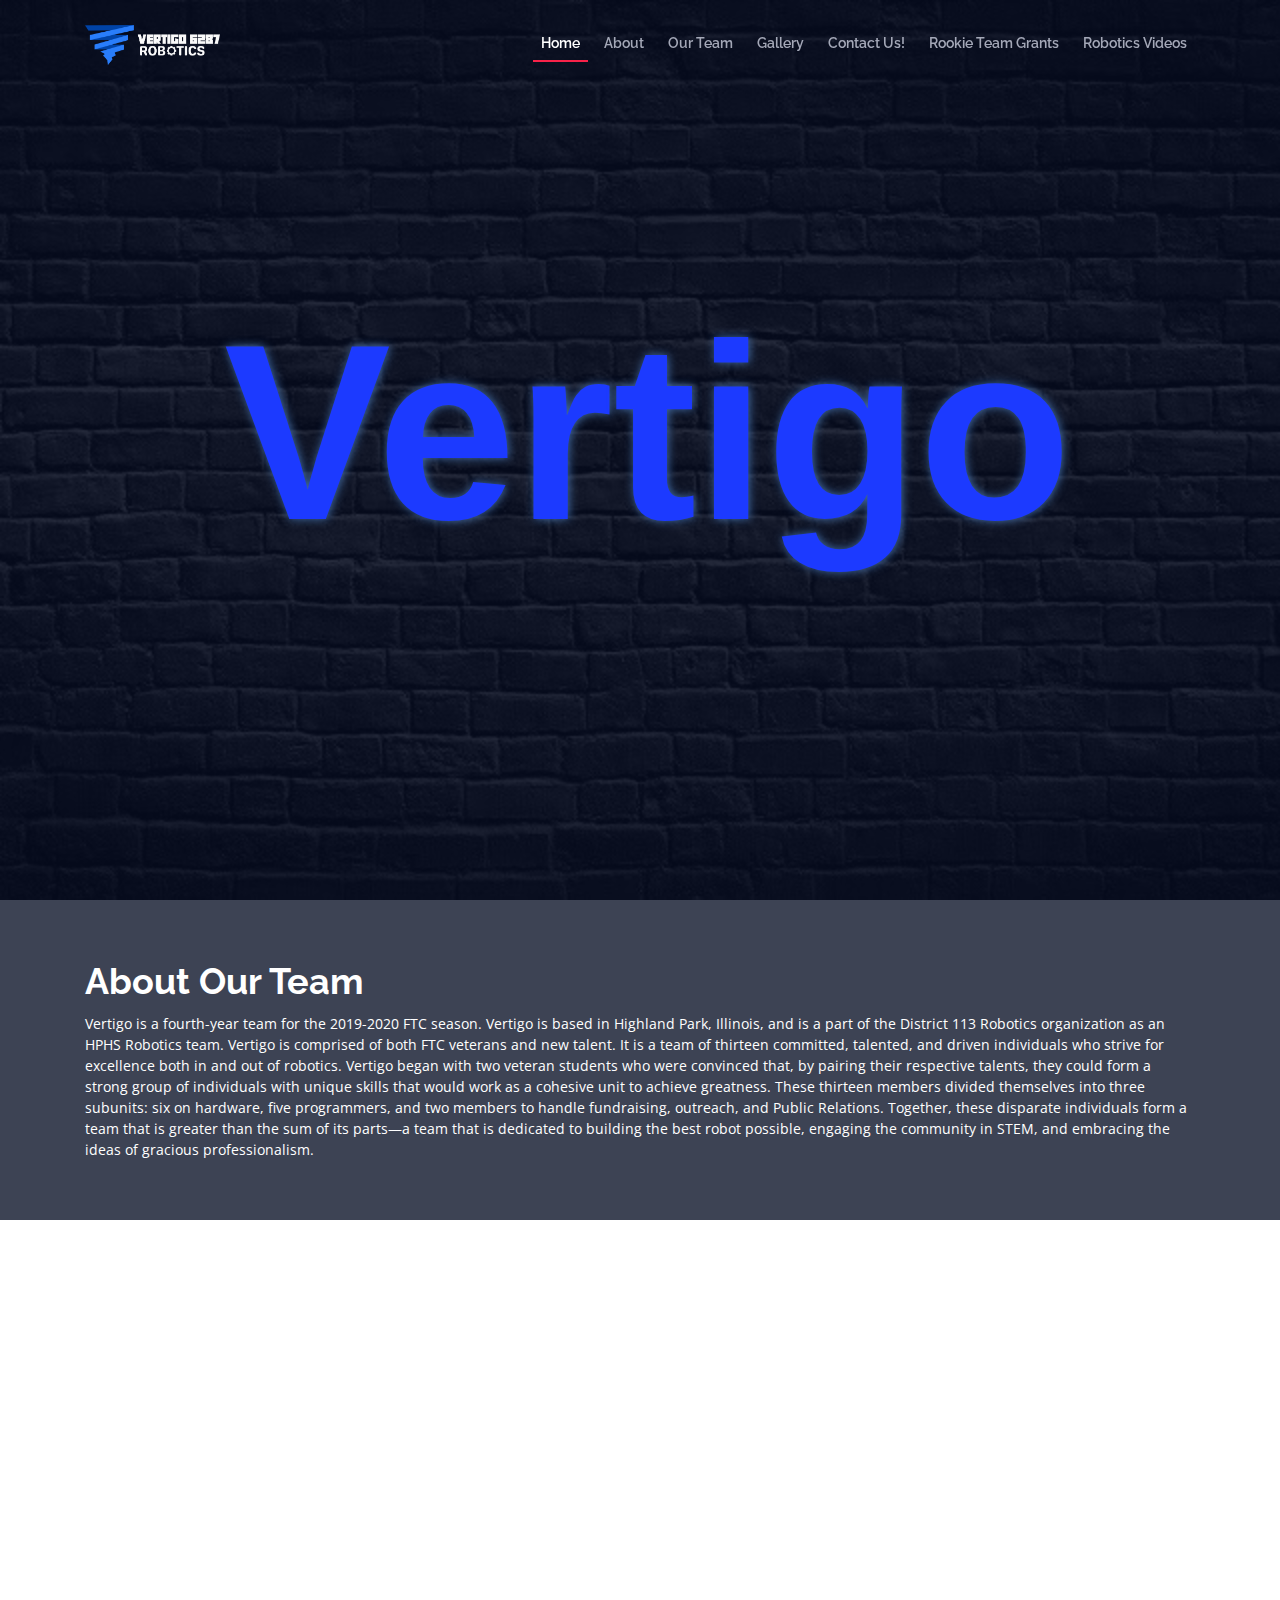
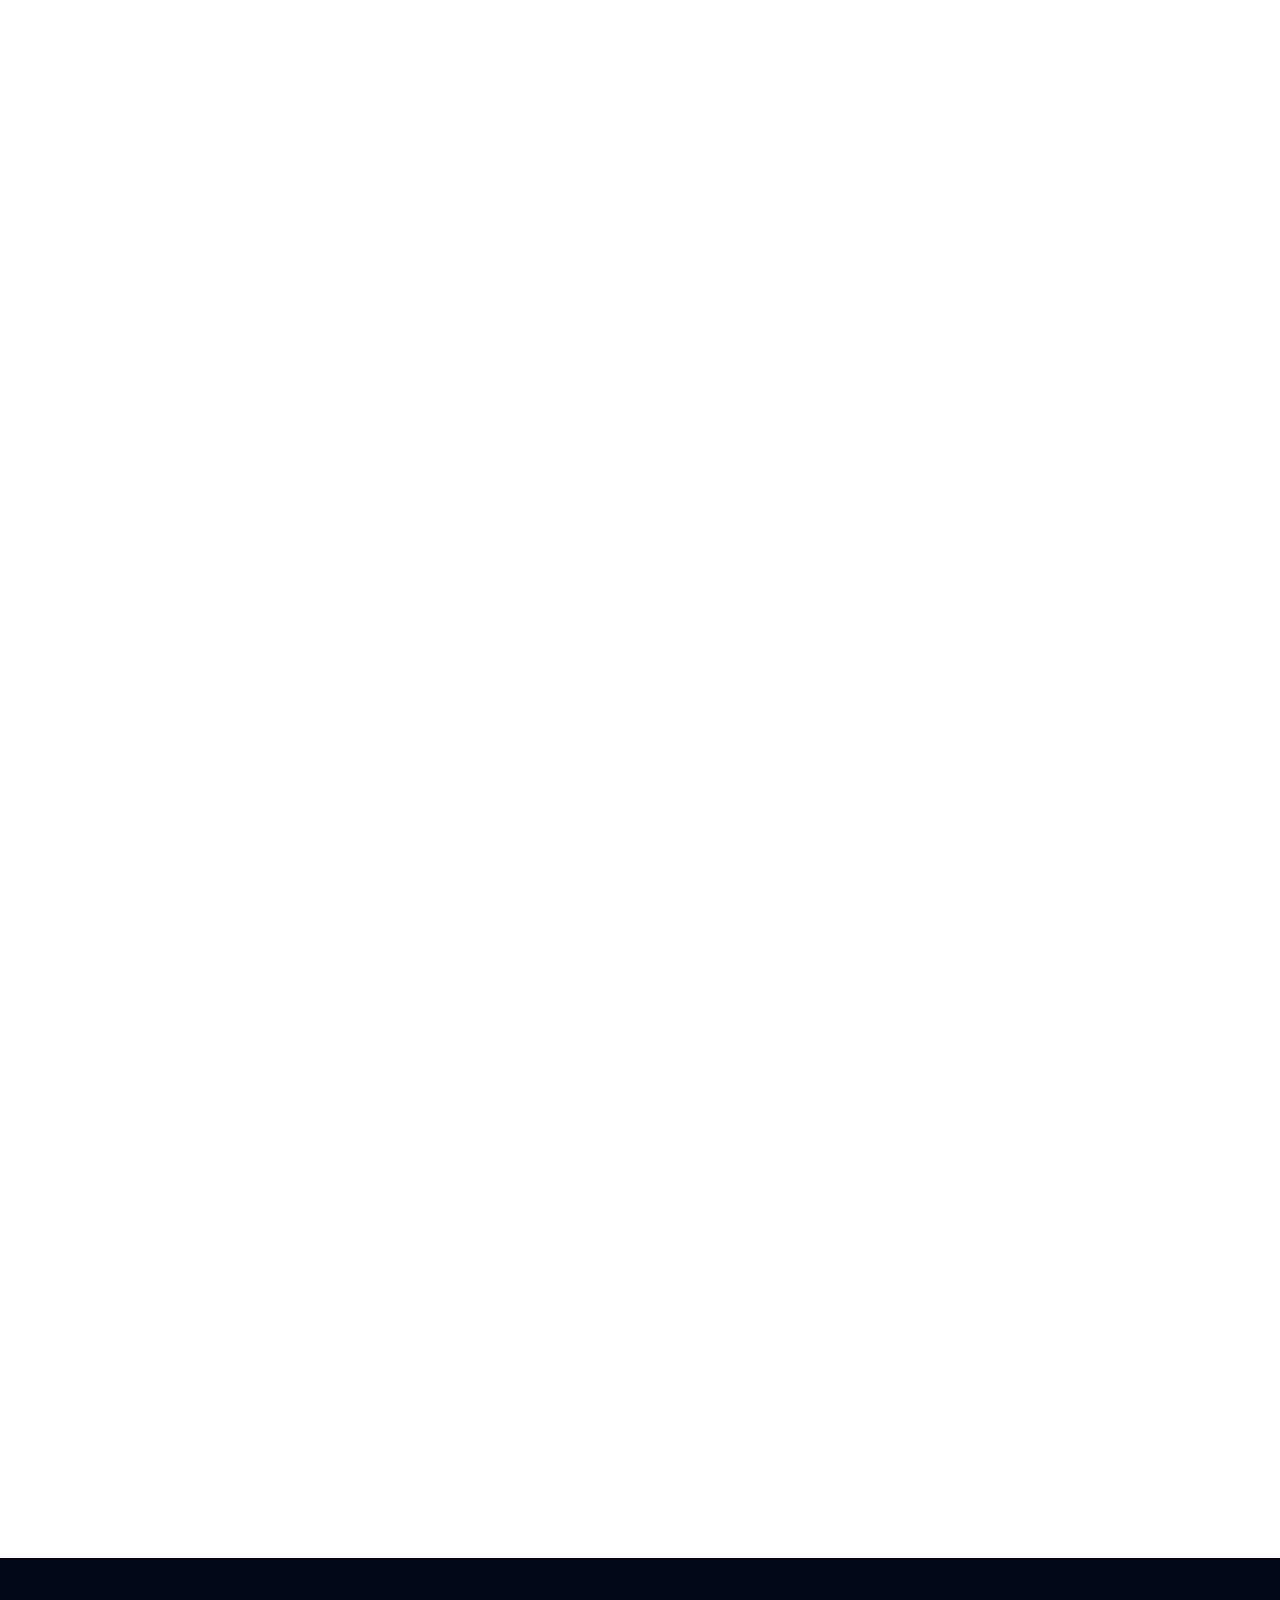
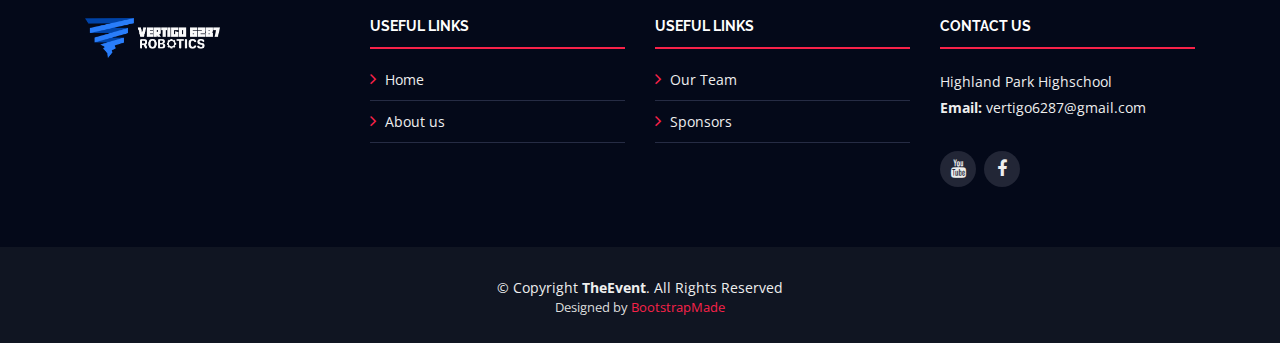
<file: index.html>
<!DOCTYPE html>
<html lang="en">

<head>
  <meta charset="utf-8">
  <title>Vertigo Robotics</title>
  <meta content="width=device-width, initial-scale=1.0" name="viewport">
  <meta content="" name="keywords">
  <meta content="" name="description">

  <link href="//maxcdn.bootstrapcdn.com/bootstrap/4.0.0/css/bootstrap.min.css" rel="stylesheet" id="bootstrap-css">
<script src="//maxcdn.bootstrapcdn.com/bootstrap/4.0.0/js/bootstrap.min.js"></script>
<script src="//cdnjs.cloudflare.com/ajax/libs/jquery/3.2.1/jquery.min.js"></script>

  <!-- Favicons -->
  <link href="img/favicon.png" rel="icon">
  <link href="img/apple-touch-icon.png" rel="apple-touch-icon">

  <!-- Google Fonts -->
  <link href="https://fonts.googleapis.com/css?family=Open+Sans:300,300i,400,400i,700,700i|Raleway:300,400,500,700,800" rel="stylesheet">

  <!-- Bootstrap CSS File -->
  <link href="lib/bootstrap/css/bootstrap.min.css" rel="stylesheet">

  <!-- Libraries CSS Files -->
  <link href="lib/font-awesome/css/font-awesome.min.css" rel="stylesheet">
  <link href="lib/animate/animate.min.css" rel="stylesheet">
  <link href="lib/venobox/venobox.css" rel="stylesheet">
  <link href="lib/owlcarousel/assets/owl.carousel.min.css" rel="stylesheet">

  <!-- Main Stylesheet File -->
  <link href="css/style.css" rel="stylesheet">

  <!-- =======================================================
    Theme Name: TheEvent
    Theme URL: https://bootstrapmade.com/theevent-conference-event-bootstrap-template/
    Author: BootstrapMade.com
    License: https://bootstrapmade.com/license/
  ======================================================= -->
  </head>

<body>

  <!--==========================
    Header
  ============================-->
   <header id="header">
    <div class="container">

      <div id="logo" class="pull-left">
        <!-- Uncomment below if you prefer to use a text logo -->
        <!-- <h1><a href="#main">C<span>o</span>nf</a></h1>-->
        <a href="https://www.facebook.com/FTCVertigo/" target = "_blank"class="scrollto"><img src="img/logo.png" alt="" title=""></a>
      </div>

      <nav id="nav-menu-container">
        <ul class="nav-menu">
          <li class="menu-active"><a href="#intro">Home</a></li>
          <li><a href="#about">About</a></li>
          <li><a href="#speakers">Our Team</a></li>
          <li><a href="#gallery">Gallery</a></li>
           <!--<li><a href="#supporters">Sponsors</a></li>-->
           <li><a href="#contact">Contact Us!</a></li>
           <li><a target = "_blank" href="http://www.vertigoinspires.com/rookie-team-grants/">Rookie Team Grants</a></li>
           <li><a href="https://vertigovideolibrary.herokuapp.com/">Robotics Videos</a></li>
        </ul>
      </nav><!-- #nav-menu-container -->
    </div>
  </header><!-- #header -->

  <!--==========================
    Intro Section
  ============================-->
  <section id="intro">
    <div style="font-size:8vw;" class="intro-container wow fadeIn">
      <!--<h1 class="mb-4 pb-0">Vertigo<br><span>Robotics</span></h1>
      <!--<p class="mb-4 pb-0">10-12 December, Downtown Conference Center, New York</p>-->
      <!--<a href="https://www.youtube.com/watch?v=XiGB_8Ppnbs" class="venobox play-btn mb-4" data-vbtype="video"
        data-autoplay="true"></a>-->

      

             <!-- <a href="#about" class="about-btn scrollto">About The Event</a>-->



           <!--<svg viewBox="0 0 1800 600">
  <symbol id="s-text">
    <text text-anchor="middle"
          x="50%"
          y="35%"
          class="webcoderskull"
          >
      
    </text>
    <text text-anchor="middle"
          x="50%"
          y="68%"
          class="text--line"
          >
     Vertigo
    </text>
    
  </symbol>
  
  <g class="g-ants">
    <use xlink:href="#s-text"
      class="webcoderskull-1"></use>     
    <use xlink:href="#s-text"
      class="webcoderskull-1"></use>     
    <use xlink:href="#s-text"
      class="webcoderskull-1"></use>     
    <use xlink:href="#s-text"
      class="webcoderskull-1"></use>     
    <use xlink:href="#s-text"
      class="webcoderskull-1"></use>     
  </g>
  

</svg>-->



<div style="font-size:8vw;" class="img-fluid"></div>
<div style="font-size:8vw;" class="logo"><b>V<span>er</span>ti<span>g</span>o</b></div>
</div>







    </div>
  </section>

  <main id="main">

    <!--==========================
      About Section
    ============================-->
    <section id="about">
      <div class="container">
        <div class="row">
          <div class="col-lg-12">
            <h2 id = "text">About Our Team</h2>
            <p>Vertigo is a fourth-year team for the 2019-2020 FTC season. Vertigo is based in Highland Park, Illinois, and is a part of the District 113 Robotics organization as an HPHS Robotics team. Vertigo is comprised of both FTC veterans and new talent. It is a team of thirteen committed, talented, and driven individuals who strive for excellence both in and out of robotics. Vertigo began with two veteran students who were convinced that, by pairing their respective talents, they could form a strong group of individuals with unique skills that would work as a cohesive unit to achieve greatness. These thirteen members divided themselves into three subunits: six on hardware, five programmers, and two members to handle fundraising, outreach, and Public Relations. Together, these disparate individuals form a team that is greater than the sum of its parts—a team that is dedicated to building the best robot possible, engaging the community in STEM, and embracing the ideas of gracious professionalism.</p>
          </div>
        
          
          
        </div>
      </div>
    </section>






<!--<div class="container">
    <div class="row">
        <div class="col-md-3 col-sm-6">
            <div class="counter">
                <div class="counter-icon">
                    <i class="fa fa-globe"></i>
                </div>
                <div class="counter-content">
                    <h3>Web Designing</h3>
                    <span class="counter-value">1469</span>
                </div>

            </div>
        </div>
        <div class="col-md-3 col-sm-6">
            <div class="counter blue">
                <div class="counter-icon">
                    <i class="fa fa-rocket"></i>
                </div>
                <div class="counter-content">
                    <h3>Web Development</h3>
                    <span class="counter-value">1387</span>
                </div>
            </div>
        </div>

         <div class="col-md-3 col-sm-6">
            <div class="counter blue">
                <div class="counter-icon">
                    <i class="fa fa-rocket"></i>
                </div>
                <div class="counter-content">
                    <h3>Web Development</h3>
                    <span class="counter-value">1387</span>
                </div>
            </div>
        </div>

         <div class="col-md-3 col-sm-6">
            <div class="counter blue">
                <div class="counter-icon">
                    <i class="fa fa-rocket"></i>
                </div>
                <div class="counter-content">
                    <h3>Web Development</h3>
                    <span class="counter-value">1387</span>
                </div>
            </div>
        </div>
    </div>
</div>-->
 <!--==========================
      Speakers Section
    ============================-->
    <section id="speakers" class="wow fadeInUp">
      <div class="container">
        <div class="section-header">
          <h2>Our Team</h2>
          <p>Meet Our Teams Members</p>
        </div>

        <div class="row">
         
          <div class="col-lg-4 col-md-6">
            <div class="speaker">
              <a href="member6.html">
              <img src="img/speakers/6.jpg" alt="Speaker 6" class="img-fluid">
            </a>
              <div class="details">
                <h3><a href="member6.html">Eli Finkel</a></h3>
                <p>Software</p>
              
              </div>
            </div>
          </div>


            <div class="col-lg-4 col-md-6">
            <div class="speaker">
              <a href="member7.html">
              <img src="img/speakers/7.jpg" alt="Speaker 6" class="img-fluid">
            </a>
              <div class="details">
                <h3><a href="member7.html">Nate Millen</a></h3>
                <p>Software</p>
              
              </div>
            </div>
          </div>

       

            <div class="col-lg-4 col-md-6">
            <div class="speaker">
              <a href="member9.html">
              <img src="img/speakers/9.jpg" alt="Speaker 6" class="img-fluid">
            </a>
              <div class="details">
                <h3><a href="member9.html">Alex Miller</a></h3>
                <p>Hardware</p>
              
              </div>
            </div>
          </div>

            <div class="col-lg-4 col-md-6">
            <div class="speaker">
              <a href="member10.html">
              <img src="img/speakers/10.jpg" alt="Speaker 6" class="img-fluid">
            </a>
              <div class="details">
                <h3><a href="member10.html">Roshan Hegde</a></h3>
                <p>Software</p>
              
              </div>
            </div>
          </div>

     



        </div>
      </div>

    </section>




    <!--==========================
      Gallery Section
    ============================-->
    <section id="gallery" class="wow fadeInUp">

      <div class="container">
        <div class="section-header">
          <h2>Gallery</h2>
          <p>Check out some pics of our team!</p>
        </div>
      </div>

      <div class="owl-carousel gallery-carousel">
        <a href="img/gallery/1.jpg" class="venobox" data-gall="gallery-carousel"><img src="img/gallery/1.jpg" alt=""></a>
        <a href="img/gallery/2.jpg" class="venobox" data-gall="gallery-carousel"><img src="img/gallery/2.jpg" alt=""></a>
        <a href="img/gallery/3.jpg" class="venobox" data-gall="gallery-carousel"><img src="img/gallery/3.jpg" alt=""></a>
        <a href="img/gallery/4.jpg" class="venobox" data-gall="gallery-carousel"><img src="img/gallery/4.jpg" alt=""></a>
        <a href="img/gallery/5.jpg" class="venobox" data-gall="gallery-carousel"><img src="img/gallery/5.jpg" alt=""></a>
        <a href="img/gallery/6.jpg" class="venobox" data-gall="gallery-carousel"><img src="img/gallery/6.jpg" alt=""></a>
        <a href="img/gallery/7.jpg" class="venobox" data-gall="gallery-carousel"><img src="img/gallery/7.jpg" alt=""></a>
        <a href="img/gallery/8.jpg" class="venobox" data-gall="gallery-carousel"><img src="img/gallery/8.jpg" alt=""></a>
      </div>

    </section>

    <!--==========================
      Sponsors Section
    ============================-->
   <!-- <section id="supporters" class="section-with-bg wow fadeInUp">

      <div class="container">
        <div class="section-header">
          <h2>Sponsors</h2>
        </div>

        <div class="row no-gutters supporters-wrap clearfix">

          <div class="col-lg-3 col-md-4 col-xs-6">
            <div class="supporter-logo">
              
              <img src="img/supporters/1.png" class="img-fluid" alt="">
            </div>
          </div>
          
          <div class="col-lg-3 col-md-4 col-xs-6">
            <div class="supporter-logo">
              <img src="img/supporters/2.png" class="img-fluid" alt="">
            </div>
          </div>
        
          <div class="col-lg-3 col-md-4 col-xs-6">
            <div class="supporter-logo">
              <img src="img/supporters/3.png" class="img-fluid" alt="">
            </div>
          </div>
          
          <div class="col-lg-3 col-md-4 col-xs-6">
            <div class="supporter-logo">
              <img src="img/supporters/4.png" class="img-fluid" alt="">
            </div>
          </div>
          
          <div class="col-lg-3 col-md-4 col-xs-6">
            <div class="supporter-logo">
              <img src="img/supporters/5.png" class="img-fluid" alt="">
            </div>
          </div>
        
          <div class="col-lg-3 col-md-4 col-xs-6">
            <div class="supporter-logo">
              
              <img src="img/supporters/6.png" class="img-fluid" alt="">
            </div>
          </div>
          
          <div class="col-lg-3 col-md-4 col-xs-6">
            <div class="supporter-logo">
              <img src="img/supporters/7.png" class="img-fluid" alt="">
            </div>
          </div>
          
          <div class="col-lg-3 col-md-4 col-xs-6">
            <div class="supporter-logo">
              <img src="img/supporters/8.png" class="img-fluid" alt="">
            </div>
          </div>

        </div>

      </div>

    </section>-->

    <!--==========================
      Contact Section
    ============================-->
    <section id="contact" class="section-bg wow fadeInUp">

      <div class="container">

        <div class="section-header">
          <h2>Contact Us At vertigo6287@gmail.com</h2>



        <div class="row contact-info">



        
      </div>


      </div>
    </section><!-- #contact -->

   
  
    <!--==========================
    Footer
  ============================-->
  <footer id="footer">
    <div class="footer-top">
      <div class="container">
        <div class="row">

          <div class="col-lg-3 col-md-6 footer-info">
            <img src="img/logo.png" alt="TheEvenet">
            <p></p>
          </div>

          <div class="col-lg-3 col-md-6 footer-links">
            <h4>Useful Links</h4>
            <ul>
              <li><i class="fa fa-angle-right"></i> <a href="#intro">Home</a></li>
              <li><i class="fa fa-angle-right"></i> <a href="#about">About us</a></li>
           
            </ul>
          </div>

          <div class="col-lg-3 col-md-6 footer-links">
            <h4>Useful Links</h4>
            <ul>
              <li><i class="fa fa-angle-right"></i> <a href="#speakers">Our Team</a></li>
              <li><i class="fa fa-angle-right"></i> <a href="#supporters">Sponsors</a></li>
              
            </ul>
          </div>

          <div class="col-lg-3 col-md-6 footer-contact">
            <h4>Contact Us</h4>
            <p>
              Highland Park Highschool<br>
              
              
              <strong>Email:</strong> vertigo6287@gmail.com<br>
            </p>

            <div class="social-links">
              <a target = "_blank" href="https://www.youtube.com/channel/UCNElotLL_Pqq8qfZ1FJ1ryg" class="youtube"><i class="fa fa-youtube"></i></a>
              <a target = "_blank" href="https://www.facebook.com/FTCVertigo/" class="facebook"><i class="fa fa-facebook"></i></a>
             
            </div>

          </div>

        </div>
      </div>
    </div>

    <div class="container">
      <div class="copyright">
        &copy; Copyright <strong>TheEvent</strong>. All Rights Reserved
      </div>
      <div class="credits">
        <!--
          All the links in the footer should remain intact.
          You can delete the links only if you purchased the pro version.
          Licensing information: https://bootstrapmade.com/license/
          Purchase the pro version with working PHP/AJAX contact form: https://bootstrapmade.com/buy/?theme=TheEvent
        -->
        Designed by <a href="https://bootstrapmade.com/">BootstrapMade</a>
      </div>
    </div>
  </footer><!-- #footer -->


  <a href="#" class="back-to-top"><i class="fa fa-angle-up"></i></a>

  <!-- JavaScript Libraries -->
  <script src="lib/jquery/jquery.min.js"></script>
  <script src="lib/jquery/jquery-migrate.min.js"></script>
  <script src="lib/bootstrap/js/bootstrap.bundle.min.js"></script>
  <script src="lib/easing/easing.min.js"></script>
  <script src="lib/superfish/hoverIntent.js"></script>
  <script src="lib/superfish/superfish.min.js"></script>
  <script src="lib/wow/wow.min.js"></script>
  <script src="lib/venobox/venobox.min.js"></script>
  <script src="lib/owlcarousel/owl.carousel.min.js"></script>

  <!-- Contact Form JavaScript File -->
  <script src="contactform/contactform.js"></script>

  <!-- Template Main Javascript File -->
  <script src="js/main.js"></script>
</body>

</html>
</file>
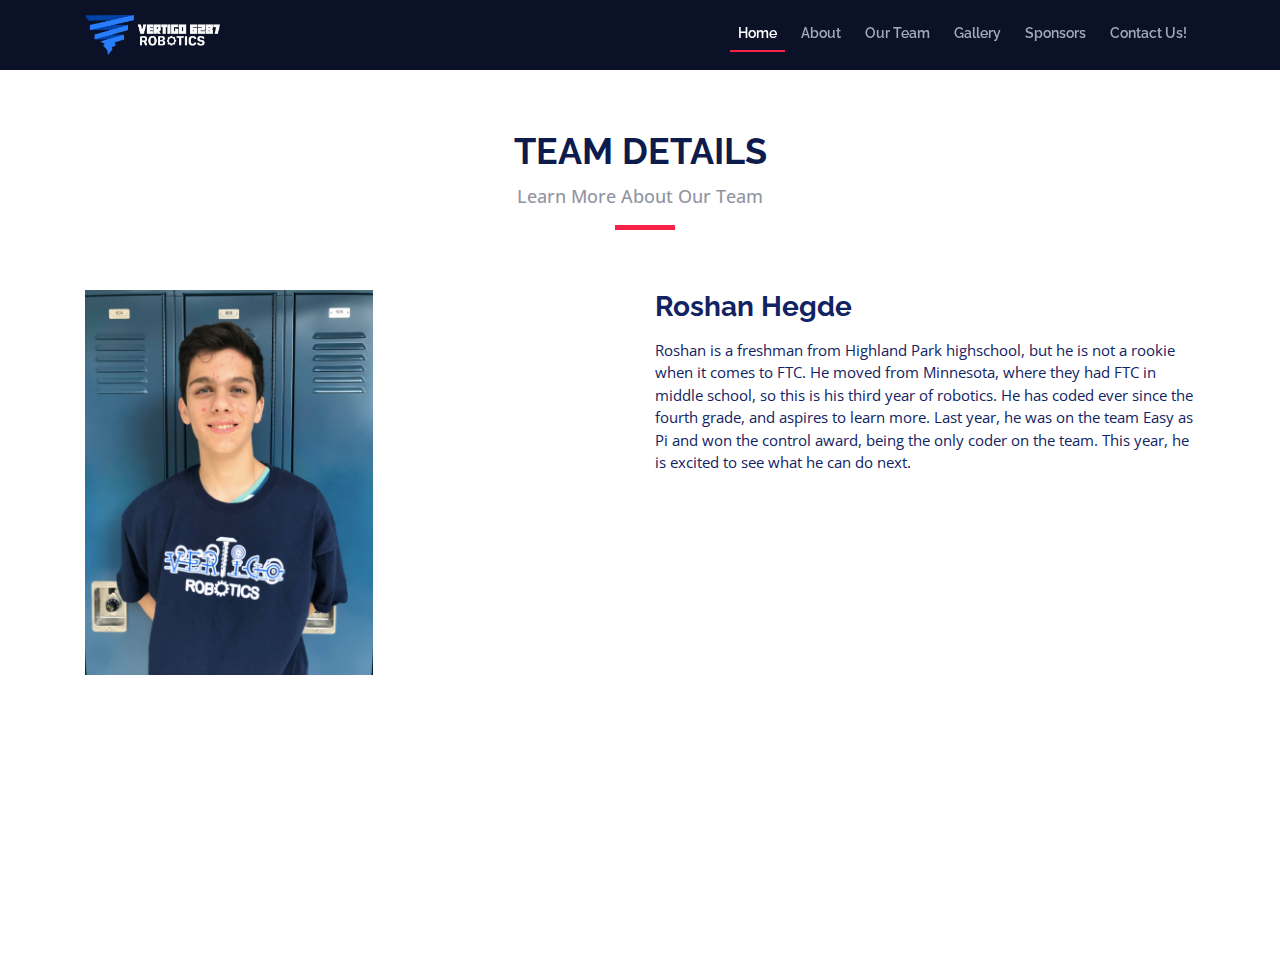
<file: member10.html>
<!DOCTYPE html>
<html lang="en">

<head>
  <meta charset="utf-8">
  <title>Our Members</title>
  <meta content="width=device-width, initial-scale=1.0" name="viewport">
  <meta content="" name="keywords">
  <meta content="" name="description">

  <!-- Favicons -->
  <link href="img/favicon.jpg" rel="icon">
  <link href="img/apple-touch-icon.png" rel="apple-touch-icon">

  <!-- Google Fonts -->
  <link href="https://fonts.googleapis.com/css?family=Open+Sans:300,300i,400,400i,700,700i|Raleway:300,400,500,700,800" rel="stylesheet">

  <!-- Bootstrap CSS File -->
  <link href="lib/bootstrap/css/bootstrap.min.css" rel="stylesheet">

  <!-- Libraries CSS Files -->
  <link href="lib/font-awesome/css/font-awesome.min.css" rel="stylesheet">
  <link href="lib/animate/animate.min.css" rel="stylesheet">
  <link href="lib/venobox/venobox.css" rel="stylesheet">
  <link href="lib/owlcarousel/assets/owl.carousel.min.css" rel="stylesheet">

  <!-- Main Stylesheet File -->
  <link href="css/style.css" rel="stylesheet">

  <!-- =======================================================
    Theme Name: TheEvent
    Theme URL: https://bootstrapmade.com/theevent-conference-event-bootstrap-template/
    Author: BootstrapMade.com
    License: https://bootstrapmade.com/license/
  ======================================================= -->
</head>

<body>

  <!--==========================
    Header
  ============================-->
  <header id="header" class="header-fixed">
    <div class="container">

      <div id="logo" class="pull-left">
        <!-- Uncomment below if you prefer to use a text logo -->
        <!-- <h1><a href="#main">C<span>o</span>nf</a></h1>-->
        <a href="index.html#intro" class="scrollto"><img src="img/logo.png" alt="" title=""></a>
      </div>

   <nav id="nav-menu-container">
        <ul class="nav-menu">
          <li class="menu-active"><a href="index.html#intro">Home</a></li>
          <li><a href="index.html#about">About</a></li>
          <li><a href="index.html#speakers">Our Team</a></li>
          <li><a href="index.html#gallery">Gallery</a></li>
           <li><a href="index.html#supporters">Sponsors</a></li>
                   <li><a href="index.html#contact">Contact Us!</a></li>
        </ul>
      </nav><!-- #nav-menu-container -->
    </div>
  </header><!-- #header -->

  <main id="main" class="main-page">

    <!--==========================
      Speaker Details Section
    ============================-->
    <section id="speakers-details" class="wow fadeIn">
      <div class="container">
        <div class="section-header">
          <h2>Team Details</h2>
          <p>Learn More About Our Team</p>
        </div>

        <div class="row">
          <div class="col-md-6">
            <img src="img/speakers/10.jpg" alt="Speaker 1" class="img-fluid">
          </div>

          <div class="col-md-6">
            <div class="details">
              <h2>Roshan Hegde</h2>
              <div class="social">
                
              </div>
              <p>Roshan is a freshman from Highland Park highschool, but he is not a rookie when it comes to FTC. He moved from Minnesota, where they had FTC in middle school, so this is his third year of robotics. He has coded ever since the fourth grade, and aspires to learn more. Last year, he was on the team Easy as Pi and won the control award, being the only coder on the team. This year, he is excited to see what he can do next.</p>
 
           
          </div>
          
        </div>
      </div>

    </section>

  </main>


 

  <a href="#" class="back-to-top"><i class="fa fa-angle-up"></i></a>

  <!-- JavaScript Libraries -->
  <script src="lib/jquery/jquery.min.js"></script>
  <script src="lib/jquery/jquery-migrate.min.js"></script>
  <script src="lib/bootstrap/js/bootstrap.bundle.min.js"></script>
  <script src="lib/easing/easing.min.js"></script>
  <script src="lib/superfish/hoverIntent.js"></script>
  <script src="lib/superfish/superfish.min.js"></script>
  <script src="lib/wow/wow.min.js"></script>
  <script src="lib/venobox/venobox.min.js"></script>
  <script src="lib/owlcarousel/owl.carousel.min.js"></script>

  <!-- Contact Form JavaScript File -->
  <script src="contactform/contactform.js"></script>

  <!-- Template Main Javascript File -->
  <script src="js/main.js"></script>
</body>

</html>
</file>
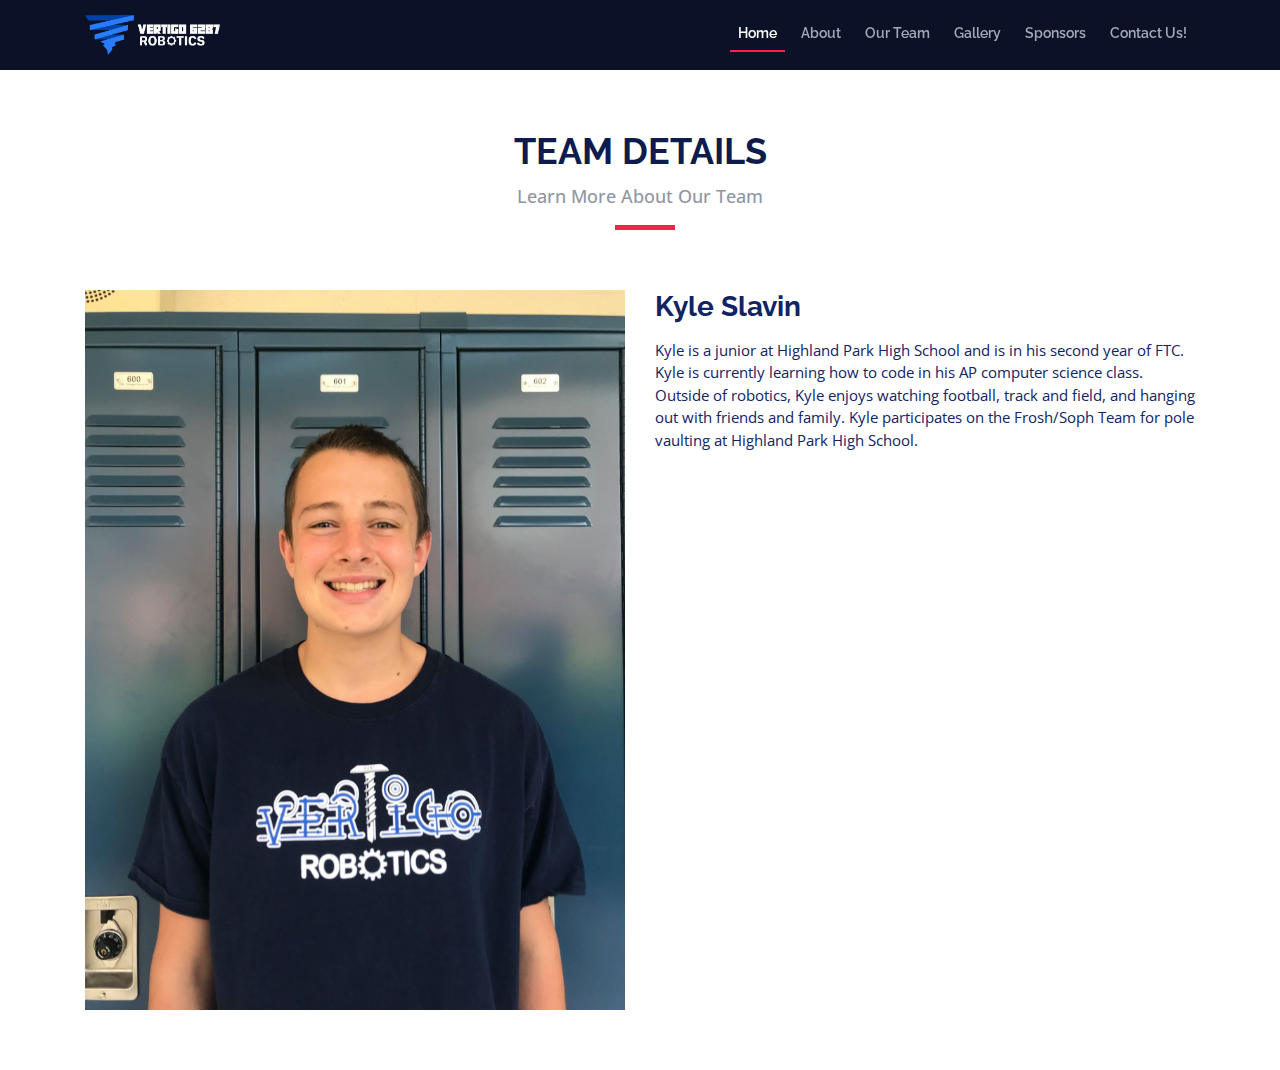
<file: member2.html>
<!DOCTYPE html>
<html lang="en">

<head>
  <meta charset="utf-8">
  <title>Our Members</title>
  <meta content="width=device-width, initial-scale=1.0" name="viewport">
  <meta content="" name="keywords">
  <meta content="" name="description">

  <!-- Favicons -->
  <link href="img/favicon.jpg" rel="icon">
  <link href="img/apple-touch-icon.png" rel="apple-touch-icon">

  <!-- Google Fonts -->
  <link href="https://fonts.googleapis.com/css?family=Open+Sans:300,300i,400,400i,700,700i|Raleway:300,400,500,700,800" rel="stylesheet">

  <!-- Bootstrap CSS File -->
  <link href="lib/bootstrap/css/bootstrap.min.css" rel="stylesheet">

  <!-- Libraries CSS Files -->
  <link href="lib/font-awesome/css/font-awesome.min.css" rel="stylesheet">
  <link href="lib/animate/animate.min.css" rel="stylesheet">
  <link href="lib/venobox/venobox.css" rel="stylesheet">
  <link href="lib/owlcarousel/assets/owl.carousel.min.css" rel="stylesheet">

  <!-- Main Stylesheet File -->
  <link href="css/style.css" rel="stylesheet">

  <!-- =======================================================
    Theme Name: TheEvent
    Theme URL: https://bootstrapmade.com/theevent-conference-event-bootstrap-template/
    Author: BootstrapMade.com
    License: https://bootstrapmade.com/license/
  ======================================================= -->
</head>

<body>

  <!--==========================
    Header
  ============================-->
  <header id="header" class="header-fixed">
    <div class="container">

      <div id="logo" class="pull-left">
        <!-- Uncomment below if you prefer to use a text logo -->
        <!-- <h1><a href="#main">C<span>o</span>nf</a></h1>-->
        <a href="index.html#intro" class="scrollto"><img src="img/logo.png" alt="" title=""></a>
      </div>

        <nav id="nav-menu-container">
        <ul class="nav-menu">
          <li class="menu-active"><a href="index.html#intro">Home</a></li>
          <li><a href="index.html#about">About</a></li>
          <li><a href="index.html#speakers">Our Team</a></li>
          <li><a href="index.html#gallery">Gallery</a></li>
           <li><a href="index.html#supporters">Sponsors</a></li>
                 <li><a href="index.html#contact">Contact Us!</a></li>
        </ul>
      </nav><!-- #nav-menu-container -->
    </div>
  </header><!-- #header -->

  <main id="main" class="main-page">

    <!--==========================
      Speaker Details Section
    ============================-->
    <section id="speakers-details" class="wow fadeIn">
      <div class="container">
        <div class="section-header">
          <h2>Team Details</h2>
          <p>Learn More About Our Team</p>
        </div>

        <div class="row">
          <div class="col-md-6">
            <img src="img/speakers/2.jpg" alt="Speaker 1" class="img-fluid">
          </div>

          <div class="col-md-6">
            <div class="details">
              <h2>Kyle Slavin</h2>
              <div class="social">
                
              </div>
              <p>Kyle is a junior at Highland Park High School and is in his second year of FTC. Kyle is currently learning how to code in his AP computer science class. Outside of robotics, Kyle enjoys watching football, track and field, and hanging out with friends and family. Kyle participates on the Frosh/Soph Team for pole vaulting at Highland Park High School.</p>
 
           
          </div>
          
        </div>
      </div>

    </section>

  </main>


 

  <a href="#" class="back-to-top"><i class="fa fa-angle-up"></i></a>

  <!-- JavaScript Libraries -->
  <script src="lib/jquery/jquery.min.js"></script>
  <script src="lib/jquery/jquery-migrate.min.js"></script>
  <script src="lib/bootstrap/js/bootstrap.bundle.min.js"></script>
  <script src="lib/easing/easing.min.js"></script>
  <script src="lib/superfish/hoverIntent.js"></script>
  <script src="lib/superfish/superfish.min.js"></script>
  <script src="lib/wow/wow.min.js"></script>
  <script src="lib/venobox/venobox.min.js"></script>
  <script src="lib/owlcarousel/owl.carousel.min.js"></script>

  <!-- Contact Form JavaScript File -->
  <script src="contactform/contactform.js"></script>

  <!-- Template Main Javascript File -->
  <script src="js/main.js"></script>
</body>

</html>
</file>
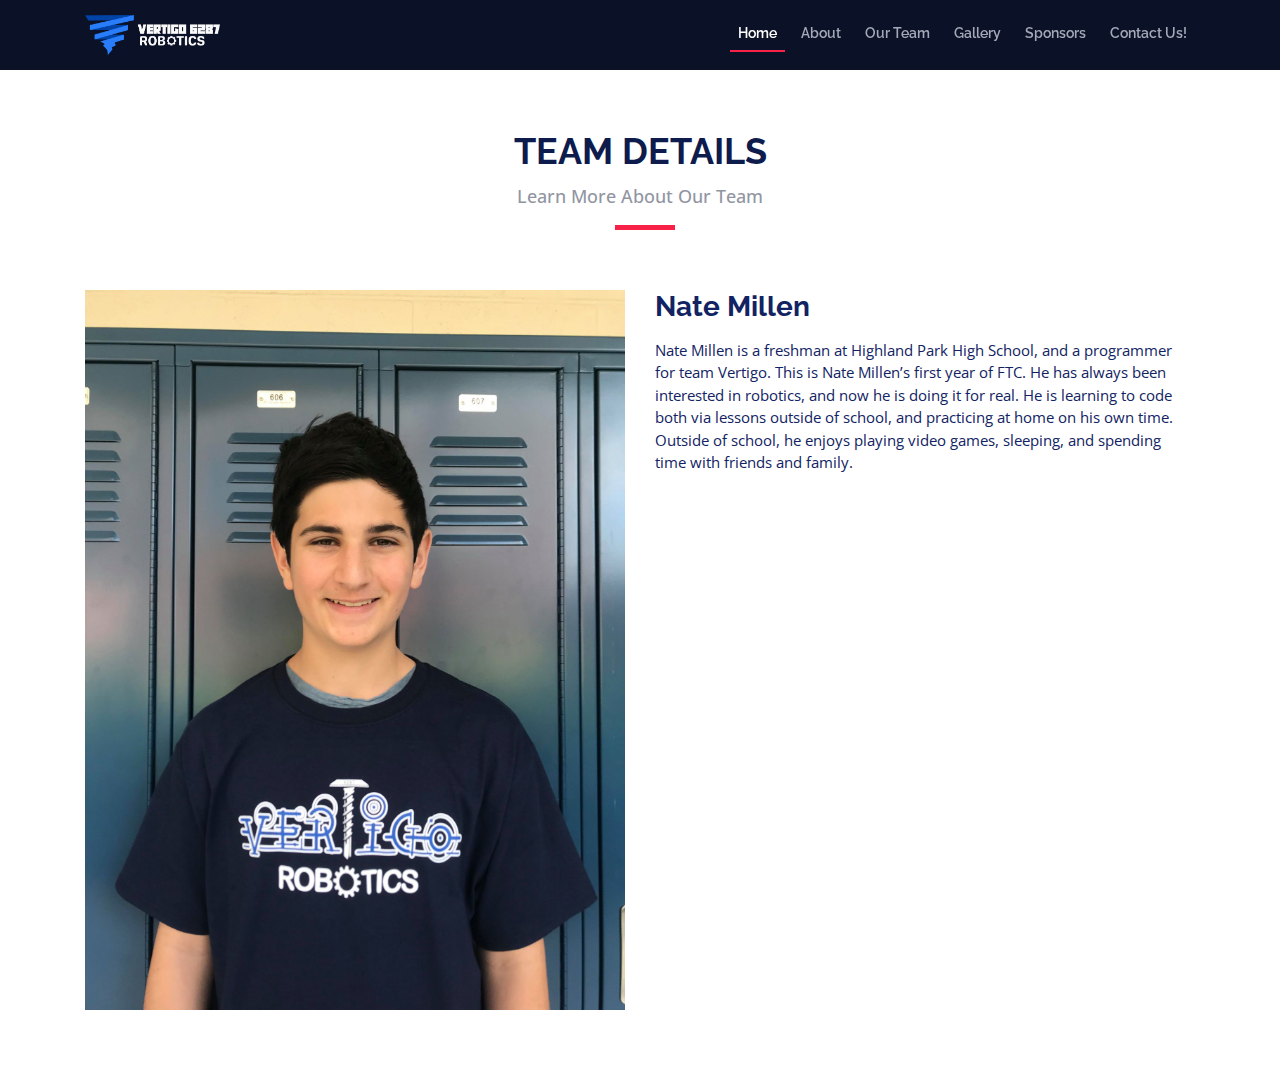
<file: member7.html>
<!DOCTYPE html>
<html lang="en">

<head>
  <meta charset="utf-8">
  <title>Our Members</title>
  <meta content="width=device-width, initial-scale=1.0" name="viewport">
  <meta content="" name="keywords">
  <meta content="" name="description">

  <!-- Favicons -->
  <link href="img/favicon.jpg" rel="icon">
  <link href="img/apple-touch-icon.png" rel="apple-touch-icon">

  <!-- Google Fonts -->
  <link href="https://fonts.googleapis.com/css?family=Open+Sans:300,300i,400,400i,700,700i|Raleway:300,400,500,700,800" rel="stylesheet">

  <!-- Bootstrap CSS File -->
  <link href="lib/bootstrap/css/bootstrap.min.css" rel="stylesheet">

  <!-- Libraries CSS Files -->
  <link href="lib/font-awesome/css/font-awesome.min.css" rel="stylesheet">
  <link href="lib/animate/animate.min.css" rel="stylesheet">
  <link href="lib/venobox/venobox.css" rel="stylesheet">
  <link href="lib/owlcarousel/assets/owl.carousel.min.css" rel="stylesheet">

  <!-- Main Stylesheet File -->
  <link href="css/style.css" rel="stylesheet">

  <!-- =======================================================
    Theme Name: TheEvent
    Theme URL: https://bootstrapmade.com/theevent-conference-event-bootstrap-template/
    Author: BootstrapMade.com
    License: https://bootstrapmade.com/license/
  ======================================================= -->
</head>

<body>

  <!--==========================
    Header
  ============================-->
  <header id="header" class="header-fixed">
    <div class="container">

      <div id="logo" class="pull-left">
        <!-- Uncomment below if you prefer to use a text logo -->
        <!-- <h1><a href="#main">C<span>o</span>nf</a></h1>-->
        <a href="index.html#intro" class="scrollto"><img src="img/logo.png" alt="" title=""></a>
      </div>

         <nav id="nav-menu-container">
        <ul class="nav-menu">
          <li class="menu-active"><a href="index.html#intro">Home</a></li>
          <li><a href="index.html#about">About</a></li>
          <li><a href="index.html#speakers">Our Team</a></li>
          <li><a href="index.html#gallery">Gallery</a></li>
           <li><a href="index.html#supporters">Sponsors</a></li>
               <li><a href="index.html#contact">Contact Us!</a></li>
        </ul>
      </nav><!-- #nav-menu-container -->
    </div>
  </header><!-- #header -->

  <main id="main" class="main-page">

    <!--==========================
      Speaker Details Section
    ============================-->
    <section id="speakers-details" class="wow fadeIn">
      <div class="container">
        <div class="section-header">
          <h2>Team Details</h2>
          <p>Learn More About Our Team</p>
        </div>

        <div class="row">
          <div class="col-md-6">
            <img src="img/speakers/7.jpg" alt="Speaker 1" class="img-fluid">
          </div>

          <div class="col-md-6">
            <div class="details">
              <h2>Nate Millen</h2>
              <div class="social">
                
              </div>
              <p>Nate Millen is a freshman at Highland Park High School, and a programmer for team Vertigo. This is Nate Millen’s first year of FTC. He has always been interested in robotics, and now he is doing it for real. He is learning to code both via lessons outside of school, and practicing at home on his own time. Outside of school, he enjoys playing video games, sleeping, and spending time with friends and family. </p>
 
           
          </div>
          
        </div>
      </div>

    </section>

  </main>


 

  <a href="#" class="back-to-top"><i class="fa fa-angle-up"></i></a>

  <!-- JavaScript Libraries -->
  <script src="lib/jquery/jquery.min.js"></script>
  <script src="lib/jquery/jquery-migrate.min.js"></script>
  <script src="lib/bootstrap/js/bootstrap.bundle.min.js"></script>
  <script src="lib/easing/easing.min.js"></script>
  <script src="lib/superfish/hoverIntent.js"></script>
  <script src="lib/superfish/superfish.min.js"></script>
  <script src="lib/wow/wow.min.js"></script>
  <script src="lib/venobox/venobox.min.js"></script>
  <script src="lib/owlcarousel/owl.carousel.min.js"></script>

  <!-- Contact Form JavaScript File -->
  <script src="contactform/contactform.js"></script>

  <!-- Template Main Javascript File -->
  <script src="js/main.js"></script>
</body>

</html>
</file>
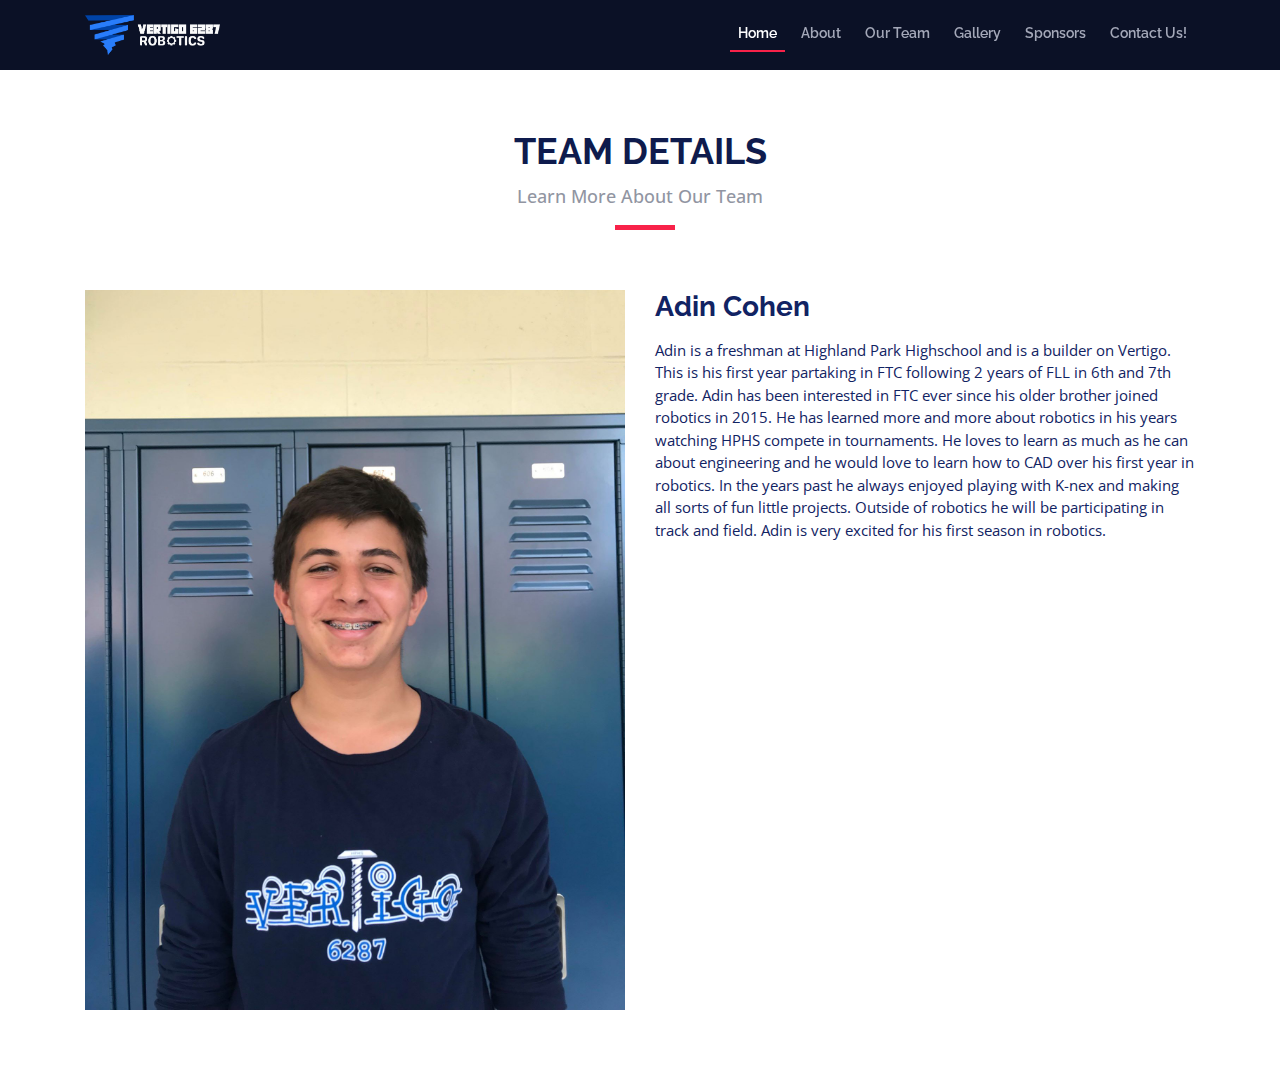
<file: member8.html>
<!DOCTYPE html>
<html lang="en">

<head>
  <meta charset="utf-8">
  <title>Our Members</title>
  <meta content="width=device-width, initial-scale=1.0" name="viewport">
  <meta content="" name="keywords">
  <meta content="" name="description">

  <!-- Favicons -->
  <link href="img/favicon.jpg" rel="icon">
  <link href="img/apple-touch-icon.png" rel="apple-touch-icon">

  <!-- Google Fonts -->
  <link href="https://fonts.googleapis.com/css?family=Open+Sans:300,300i,400,400i,700,700i|Raleway:300,400,500,700,800" rel="stylesheet">

  <!-- Bootstrap CSS File -->
  <link href="lib/bootstrap/css/bootstrap.min.css" rel="stylesheet">

  <!-- Libraries CSS Files -->
  <link href="lib/font-awesome/css/font-awesome.min.css" rel="stylesheet">
  <link href="lib/animate/animate.min.css" rel="stylesheet">
  <link href="lib/venobox/venobox.css" rel="stylesheet">
  <link href="lib/owlcarousel/assets/owl.carousel.min.css" rel="stylesheet">

  <!-- Main Stylesheet File -->
  <link href="css/style.css" rel="stylesheet">

  <!-- =======================================================
    Theme Name: TheEvent
    Theme URL: https://bootstrapmade.com/theevent-conference-event-bootstrap-template/
    Author: BootstrapMade.com
    License: https://bootstrapmade.com/license/
  ======================================================= -->
</head>

<body>

  <!--==========================
    Header
  ============================-->
  <header id="header" class="header-fixed">
    <div class="container">

      <div id="logo" class="pull-left">
        <!-- Uncomment below if you prefer to use a text logo -->
        <!-- <h1><a href="#main">C<span>o</span>nf</a></h1>-->
        <a href="index.html#intro" class="scrollto"><img src="img/logo.png" alt="" title=""></a>
      </div>

        <nav id="nav-menu-container">
        <ul class="nav-menu">
          <li class="menu-active"><a href="index.html#intro">Home</a></li>
          <li><a href="index.html#about">About</a></li>
          <li><a href="index.html#speakers">Our Team</a></li>
          <li><a href="index.html#gallery">Gallery</a></li>
           <li><a href="index.html#supporters">Sponsors</a></li>
                   <li><a href="index.html#contact">Contact Us!</a></li>
        </ul>
      </nav><!-- #nav-menu-container -->
    </div>
  </header><!-- #header -->

  <main id="main" class="main-page">

    <!--==========================
      Speaker Details Section
    ============================-->
    <section id="speakers-details" class="wow fadeIn">
      <div class="container">
        <div class="section-header">
          <h2>Team Details</h2>
          <p>Learn More About Our Team</p>
        </div>

        <div class="row">
          <div class="col-md-6">
            <img src="img/speakers/8.jpg" alt="Speaker 1" class="img-fluid">
          </div>

          <div class="col-md-6">
            <div class="details">
              <h2>Adin Cohen</h2>
              <div class="social">
                
              </div>
              <p>Adin is a freshman at Highland Park Highschool and is a builder on Vertigo. This is his first year partaking in FTC following 2 years of FLL in 6th and 7th grade. Adin has been interested in FTC ever since his older brother joined robotics in 2015. He has learned more and more about robotics in his years watching HPHS compete in tournaments. He loves to learn as much as he can about engineering and he would love to learn how to CAD over his first year in robotics. In the years past he always enjoyed playing with K-nex and making all sorts of fun little projects. Outside of robotics he will be participating in track and field. Adin is very excited for his first season in robotics.</p>
 
           
          </div>
          
        </div>
      </div>

    </section>

  </main>


 

  <a href="#" class="back-to-top"><i class="fa fa-angle-up"></i></a>

  <!-- JavaScript Libraries -->
  <script src="lib/jquery/jquery.min.js"></script>
  <script src="lib/jquery/jquery-migrate.min.js"></script>
  <script src="lib/bootstrap/js/bootstrap.bundle.min.js"></script>
  <script src="lib/easing/easing.min.js"></script>
  <script src="lib/superfish/hoverIntent.js"></script>
  <script src="lib/superfish/superfish.min.js"></script>
  <script src="lib/wow/wow.min.js"></script>
  <script src="lib/venobox/venobox.min.js"></script>
  <script src="lib/owlcarousel/owl.carousel.min.js"></script>

  <!-- Contact Form JavaScript File -->
  <script src="contactform/contactform.js"></script>

  <!-- Template Main Javascript File -->
  <script src="js/main.js"></script>
</body>

</html>
</file>
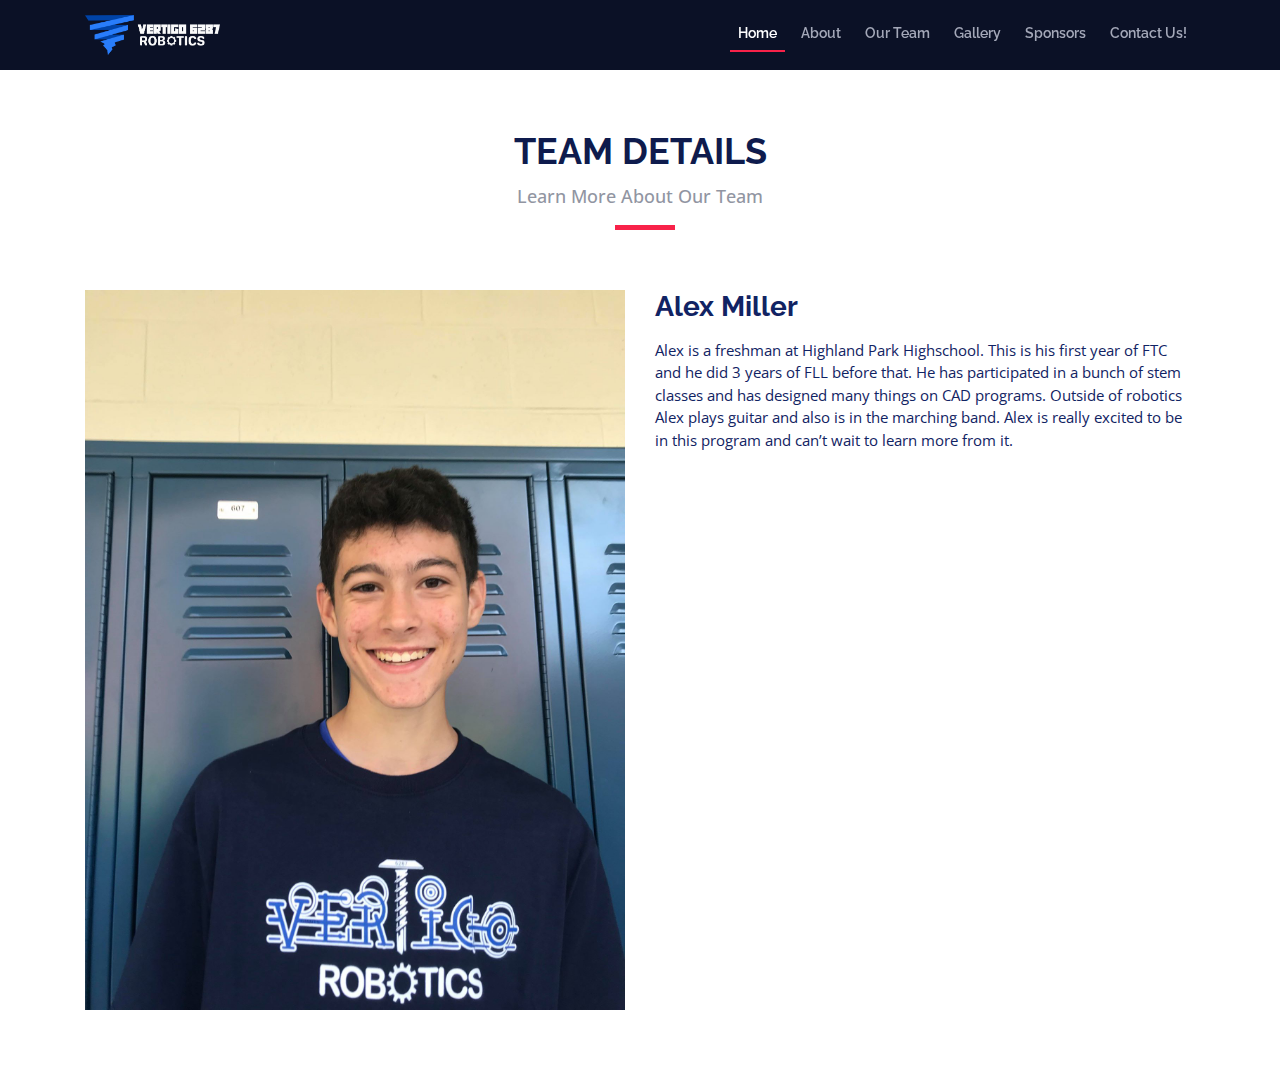
<file: member9.html>
<!DOCTYPE html>
<html lang="en">

<head>
  <meta charset="utf-8">
  <title>Our Members</title>
  <meta content="width=device-width, initial-scale=1.0" name="viewport">
  <meta content="" name="keywords">
  <meta content="" name="description">

  <!-- Favicons -->
  <link href="img/favicon.jpg" rel="icon">
  <link href="img/apple-touch-icon.png" rel="apple-touch-icon">

  <!-- Google Fonts -->
  <link href="https://fonts.googleapis.com/css?family=Open+Sans:300,300i,400,400i,700,700i|Raleway:300,400,500,700,800" rel="stylesheet">

  <!-- Bootstrap CSS File -->
  <link href="lib/bootstrap/css/bootstrap.min.css" rel="stylesheet">

  <!-- Libraries CSS Files -->
  <link href="lib/font-awesome/css/font-awesome.min.css" rel="stylesheet">
  <link href="lib/animate/animate.min.css" rel="stylesheet">
  <link href="lib/venobox/venobox.css" rel="stylesheet">
  <link href="lib/owlcarousel/assets/owl.carousel.min.css" rel="stylesheet">

  <!-- Main Stylesheet File -->
  <link href="css/style.css" rel="stylesheet">

  <!-- =======================================================
    Theme Name: TheEvent
    Theme URL: https://bootstrapmade.com/theevent-conference-event-bootstrap-template/
    Author: BootstrapMade.com
    License: https://bootstrapmade.com/license/
  ======================================================= -->
</head>

<body>

  <!--==========================
    Header
  ============================-->
  <header id="header" class="header-fixed">
    <div class="container">

      <div id="logo" class="pull-left">
        <!-- Uncomment below if you prefer to use a text logo -->
        <!-- <h1><a href="#main">C<span>o</span>nf</a></h1>-->
        <a href="index.html#intro" class="scrollto"><img src="img/logo.png" alt="" title=""></a>
      </div>

        <nav id="nav-menu-container">
        <ul class="nav-menu">
          <li class="menu-active"><a href="index.html#intro">Home</a></li>
          <li><a href="index.html#about">About</a></li>
          <li><a href="index.html#speakers">Our Team</a></li>
          <li><a href="index.html#gallery">Gallery</a></li>
           <li><a href="index.html#supporters">Sponsors</a></li>
                    <li><a href="index.html#contact">Contact Us!</a></li>
        </ul>
      </nav><!-- #nav-menu-container -->
    </div>
  </header><!-- #header -->

  <main id="main" class="main-page">

    <!--==========================
      Speaker Details Section
    ============================-->
    <section id="speakers-details" class="wow fadeIn">
      <div class="container">
        <div class="section-header">
          <h2>Team Details</h2>
          <p>Learn More About Our Team</p>
        </div>

        <div class="row">
          <div class="col-md-6">
            <img src="img/speakers/9.jpg" alt="Speaker 1" class="img-fluid">
          </div>

          <div class="col-md-6">
            <div class="details">
              <h2>Alex Miller</h2>
              <div class="social">
                
              </div>
              <p>Alex is a freshman at Highland Park Highschool. This is his first year of FTC and he did 3 years of FLL before that. He has participated in a bunch of stem classes and has designed many things on CAD programs. Outside of robotics Alex plays guitar and also is in the marching band. Alex is really excited to be in this program and can’t wait to learn more from it.</p>
 
           
          </div>
          
        </div>
      </div>

    </section>

  </main>


 

  <a href="#" class="back-to-top"><i class="fa fa-angle-up"></i></a>

  <!-- JavaScript Libraries -->
  <script src="lib/jquery/jquery.min.js"></script>
  <script src="lib/jquery/jquery-migrate.min.js"></script>
  <script src="lib/bootstrap/js/bootstrap.bundle.min.js"></script>
  <script src="lib/easing/easing.min.js"></script>
  <script src="lib/superfish/hoverIntent.js"></script>
  <script src="lib/superfish/superfish.min.js"></script>
  <script src="lib/wow/wow.min.js"></script>
  <script src="lib/venobox/venobox.min.js"></script>
  <script src="lib/owlcarousel/owl.carousel.min.js"></script>

  <!-- Contact Form JavaScript File -->
  <script src="contactform/contactform.js"></script>

  <!-- Template Main Javascript File -->
  <script src="js/main.js"></script>
</body>

</html>
</file>
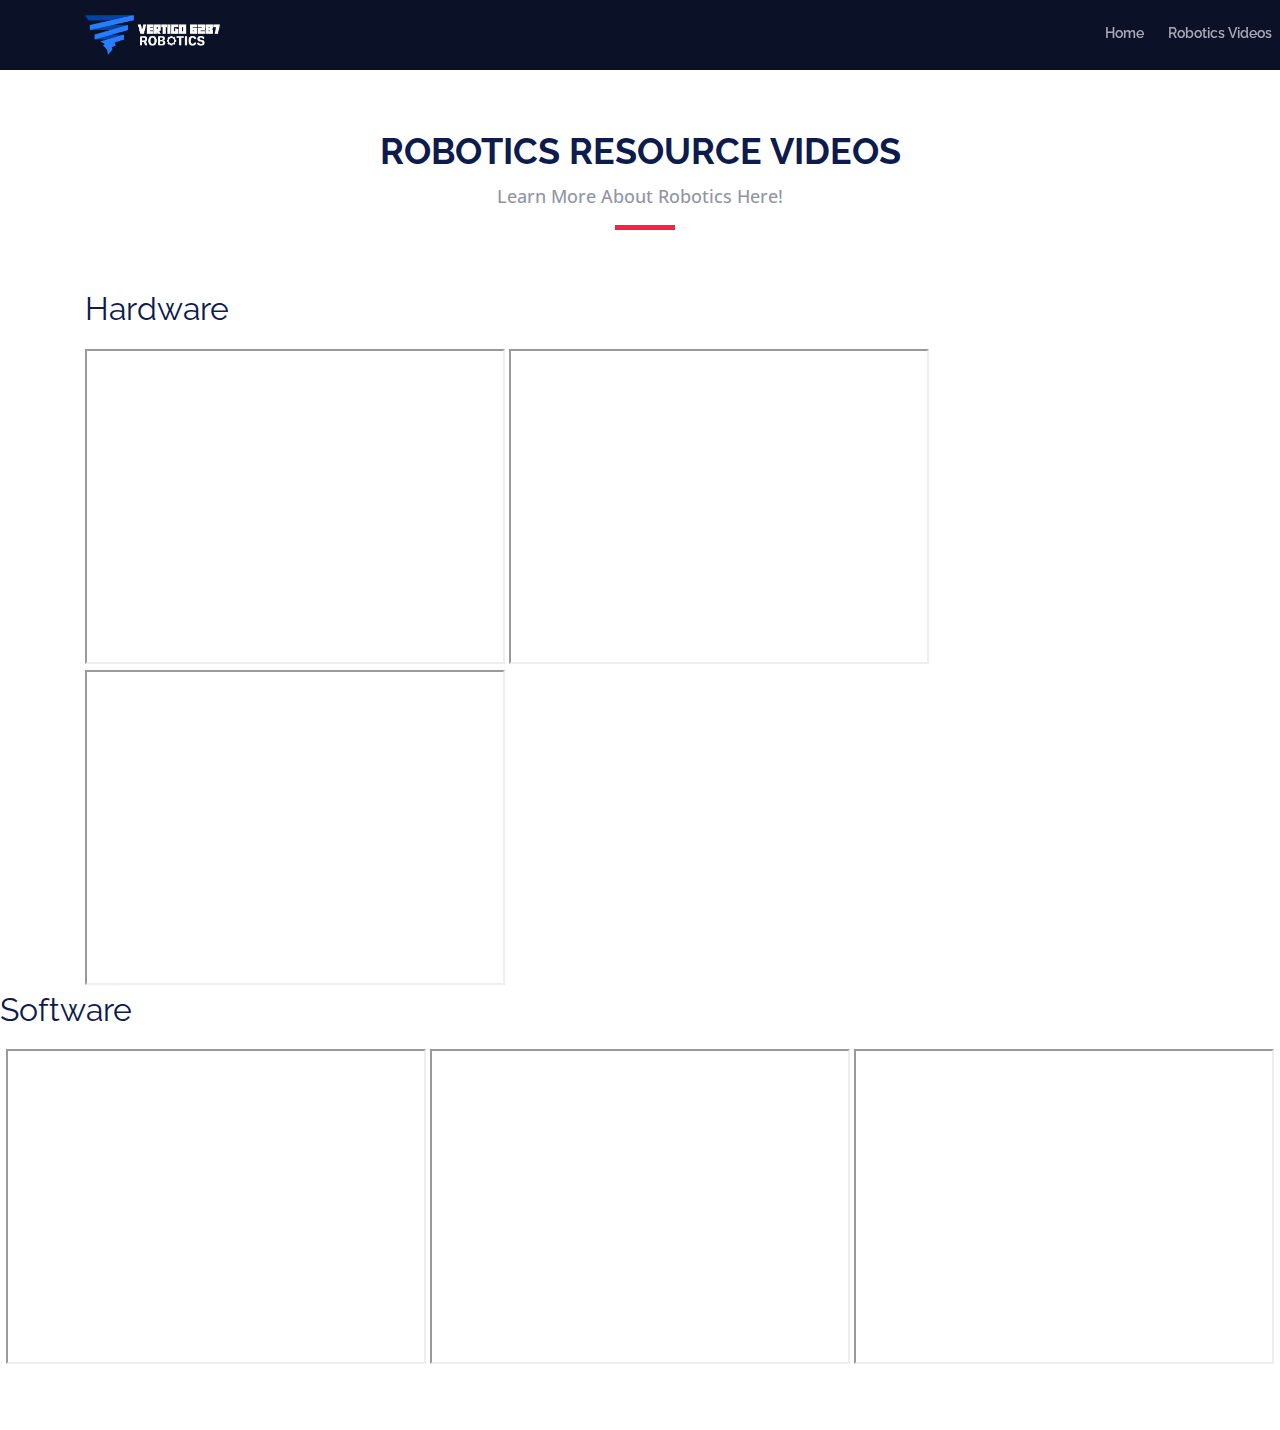
<file: videos.html>
<!DOCTYPE html>
<html lang="en">

<head>
  <meta charset="utf-8">
  <title>Our Members</title>
  <meta content="width=device-width, initial-scale=1.0" name="viewport">
  <meta content="" name="keywords">
  <meta content="" name="description">

  <!-- Favicons -->
  <link href="img/favicon.png" rel="icon">
  <link href="img/apple-touch-icon.png" rel="apple-touch-icon">

  <!-- Google Fonts -->
  <link href="https://fonts.googleapis.com/css?family=Open+Sans:300,300i,400,400i,700,700i|Raleway:300,400,500,700,800" rel="stylesheet">

  <!-- Bootstrap CSS File -->
  <link href="lib/bootstrap/css/bootstrap.min.css" rel="stylesheet">

  <!-- Libraries CSS Files -->
  <link href="lib/font-awesome/css/font-awesome.min.css" rel="stylesheet">
  <link href="lib/animate/animate.min.css" rel="stylesheet">
  <link href="lib/venobox/venobox.css" rel="stylesheet">
  <link href="lib/owlcarousel/assets/owl.carousel.min.css" rel="stylesheet">

  <!-- Main Stylesheet File -->
  <link href="css/style.css" rel="stylesheet">



  <!-- =======================================================
    Theme Name: TheEvent
    Theme URL: https://bootstrapmade.com/theevent-conference-event-bootstrap-template/
    Author: BootstrapMade.com
    License: https://bootstrapmade.com/license/
  ======================================================= -->
</head>

<body>

  <!--==========================
    Header
  ============================-->
  <header id="header" class="header-fixed">
    <div class="container">

      <div id="logo" class="pull-left">
        <!-- Uncomment below if you prefer to use a text logo -->
        <!-- <h1><a href="#main">C<span>o</span>nf</a></h1>-->
        <a href="https://www.facebook.com/FTCVertigo/" target = "_blank"class="scrollto"><img src="img/logo.png" alt="" title=""></a>
      </div>
      </div>

      <nav id="nav-menu-container">
        <ul class="nav-menu">
          <li><a href="index.html#intro">Home</a></li>
         <li><a class="menu-active" href="videos.html">Robotics Videos</a></li>
        </ul>
      </nav><!-- #nav-menu-container -->
    </div>
  </header><!-- #header -->

  <main id="main" class="main-page">

    <!--==========================
      Speaker Details Section
    ============================-->

    
    <section id="speakers-details" class="wow fadeIn">
      <div class="container" >
        <div class="section-header" >
          <h2>Robotics Resource Videos</h2>
          <p>Learn More About Robotics Here!</p>
        </div>
        <h2>Hardware</h2>
        <div align = "center"> </div>
        <iframe width="420" height="315"
        src="https://www.youtube.com/embed/tgbNymZ7vqY">
        </iframe>
        <iframe width="420" height="315"
        src="https://www.youtube.com/embed/tgbNymZ7vqY">
        </iframe>
        <iframe width="420" height="315"
        src="https://www.youtube.com/embed/tgbNymZ7vqY">
        </iframe>
      </div>
        <h2>Software</h2>
        <div align = "center">
        <iframe width="420" height="315"
        src="https://www.youtube.com/embed/tgbNymZ7vqY">
        </iframe>
        <iframe width="420" height="315"
        src="https://www.youtube.com/embed/tgbNymZ7vqY">
        </iframe>
        <iframe width="420" height="315"
        src="https://www.youtube.com/embed/tgbNymZ7vqY">
        </iframe>
        </div>


        
          
        </div>
      </div>

    </section>



    

  </main>


  

  <a href="#" class="back-to-top"><i class="fa fa-angle-up"></i></a>

  <!-- JavaScript Libraries -->
  <script src="lib/jquery/jquery.min.js"></script>
  <script src="lib/jquery/jquery-migrate.min.js"></script>
  <script src="lib/bootstrap/js/bootstrap.bundle.min.js"></script>
  <script src="lib/easing/easing.min.js"></script>
  <script src="lib/superfish/hoverIntent.js"></script>
  <script src="lib/superfish/superfish.min.js"></script>
  <script src="lib/wow/wow.min.js"></script>
  <script src="lib/venobox/venobox.min.js"></script>
  <script src="lib/owlcarousel/owl.carousel.min.js"></script>

  <!-- Contact Form JavaScript File -->
  <script src="contactform/contactform.js"></script>

  <!-- Template Main Javascript File -->
  <script src="js/main.js"></script>



</body>

</html>
</file>
<file: lib/venobox/venobox.css>
/* ------ venobox.css --------*/
.vbox-overlay *, .vbox-overlay *:before, .vbox-overlay *:after{
    -webkit-backface-visibility: hidden;
    -webkit-box-sizing:border-box;
    -moz-box-sizing:border-box;
    box-sizing:border-box;
}
.vbox-overlay * { 
    -webkit-backface-visibility: visible;
    backface-visibility: visible;
}
.vbox-overlay{
    display: -webkit-flex;
    display: flex;
    -webkit-flex-direction: column;
    flex-direction: column;
    -webkit-justify-content: center;
    justify-content: center;
    -webkit-align-items: center;
    align-items: center;
    position: fixed;
    left: 0;
    top: 0;
    bottom: 0;
    right: 0;
    z-index: 1040;
    -webkit-transform:translateZ(1000px);
    transform: translateZ(1000px);
    transform-style: preserve-3d;
}

/* ----- navigation ----- */
.vbox-title{
    width: 100%;
    height: 40px;
    float: left;
    text-align: center;
    line-height: 28px;
    font-size: 12px;
    padding: 6px 40px;
    overflow: hidden;
    position: fixed;
    display: none;
    left: 0;
    z-index: 1050;
}
.vbox-close{
    cursor: pointer;
    position: fixed;
    top: 15px;
    right: 15px;
    width: 48px;
    height: 48px;
    display: block;
    background-position:10px center;
    overflow: hidden;
    font-size: 48px;
    line-height: 1;
    text-align: center;
    z-index: 1050;
}
.vbox-num{
    cursor: pointer;
    position: fixed;
    left: 0;
    height: 40px;
    display: block;
    overflow: hidden;
    line-height: 28px;
    font-size: 12px;
    padding: 6px 10px;
    display: none;
    z-index: 1050;
}
/* ----- navigation ARROWS ----- */
.vbox-next, .vbox-prev{
    position: fixed;
    top: 50%;
    margin-top: -15px;
    overflow: hidden;
    cursor: pointer;
    display: block;
    width: 45px;
    height: 45px;
    z-index: 1050;
}
.vbox-next span, .vbox-prev span{
    position: relative;
    width: 20px;
    height: 20px;
    border: 2px solid transparent;
    border-top-color: #B6B6B6;
    border-right-color: #B6B6B6;
    text-indent: -100px;
    position: absolute;
    top: 8px;
    display: block;
}
.vbox-prev{
    left: 15px;
}
.vbox-next{
    right: 30px;
}
.vbox-prev span{
    left: 10px;
    -ms-transform: rotate(-135deg);
    -webkit-transform: rotate(-135deg);
    transform: rotate(-135deg);
}
.vbox-next span{
    -ms-transform: rotate(45deg);
    -webkit-transform: rotate(45deg);
    transform: rotate(45deg);
    right: 10px;
}
/* ------- inline window ------ */
.vbox-inline{
    width: 420px;
    height: 315px;
    height: 70vh;
    padding: 10px;
    background: #fff;
    margin: 0 auto;
    overflow: auto;
    text-align: left;
}
/* ------- Video & iFrames window ------ */
.venoframe{
    max-width: 100%;
    width: 100%;
    border: none;
    width: 100%;
    height: 260px;
    height: 70vh;
}
.venoframe.vbvid{
    height: 260px;
}
@media (min-width: 768px) {
    .venoframe, .vbox-inline{
        width: 90%;
        height: 360px;
        height: 70vh;
    }
    .venoframe.vbvid{
        width: 640px;
        height: 360px;
    }
}
@media (min-width: 992px) {
    .venoframe, .vbox-inline{
        max-width: 1200px;
        width: 80%;
        height: 540px;
        height: 70vh;
    }
    .venoframe.vbvid{
        width: 960px;
        height: 540px;
    }
}
/* 
Please do NOT edit this part! 
or at least read this note: http://i.imgur.com/7C0ws9e.gif
*/
.vbox-open{
    overflow: hidden;
}
.vbox-container{
    position: absolute;
    left: 0;
    right: 0;
    top: 0;
    bottom: 0;
    overflow-x: hidden;
    overflow-y: auto;
    overflow-scrolling: touch;
    -webkit-overflow-scrolling: touch;
    z-index: 20;
    max-height: 100%;

}

.vbox-content{
    text-align: center;
    float: left;
    width: 100%;
    position: relative;
    overflow: hidden;
    padding: 20px 10px;
}
.vbox-container img{
    max-width: 100%;
    height: auto;
}
.figlio{
    max-width: 100%;
    text-align: initial;
    border: 8px solid rgba(255, 255, 255, 0.4);
}
img.figlio{
    -webkit-user-select: none;
-khtml-user-select: none;
-moz-user-select: none;
-o-user-select: none;
user-select: none;
}
.vbox-content.swipe-left{
    margin-left: -200px !important;
}
.vbox-content.swipe-right{
    margin-left: 200px !important;
}
.animated{
    webkit-transition: margin 300ms ease-out;
    transition: margin 300ms ease-out;
}
.animate-in{
    opacity: 1;
}
.animate-out{
    opacity: 0;
}
/* ---------- preloader ----------
 * SPINKIT 
 * http://tobiasahlin.com/spinkit/
-------------------------------- */
.sk-double-bounce,.sk-rotating-plane{width:40px;height:40px;margin:40px auto}.sk-rotating-plane{background-color:#333;-webkit-animation:sk-rotatePlane 1.2s infinite ease-in-out;animation:sk-rotatePlane 1.2s infinite ease-in-out}@-webkit-keyframes sk-rotatePlane{0%{-webkit-transform:perspective(120px) rotateX(0) rotateY(0);transform:perspective(120px) rotateX(0) rotateY(0)}50%{-webkit-transform:perspective(120px) rotateX(-180.1deg) rotateY(0);transform:perspective(120px) rotateX(-180.1deg) rotateY(0)}100%{-webkit-transform:perspective(120px) rotateX(-180deg) rotateY(-179.9deg);transform:perspective(120px) rotateX(-180deg) rotateY(-179.9deg)}}@keyframes sk-rotatePlane{0%{-webkit-transform:perspective(120px) rotateX(0) rotateY(0);transform:perspective(120px) rotateX(0) rotateY(0)}50%{-webkit-transform:perspective(120px) rotateX(-180.1deg) rotateY(0);transform:perspective(120px) rotateX(-180.1deg) rotateY(0)}100%{-webkit-transform:perspective(120px) rotateX(-180deg) rotateY(-179.9deg);transform:perspective(120px) rotateX(-180deg) rotateY(-179.9deg)}}.sk-double-bounce{position:relative}.sk-double-bounce .sk-child{width:100%;height:100%;border-radius:50%;background-color:#333;opacity:.6;position:absolute;top:0;left:0;-webkit-animation:sk-doubleBounce 2s infinite ease-in-out;animation:sk-doubleBounce 2s infinite ease-in-out}.sk-chasing-dots .sk-child,.sk-spinner-pulse,.sk-three-bounce .sk-child{background-color:#333;border-radius:100%}.sk-double-bounce .sk-double-bounce2{-webkit-animation-delay:-1s;animation-delay:-1s}@-webkit-keyframes sk-doubleBounce{0%,100%{-webkit-transform:scale(0);transform:scale(0)}50%{-webkit-transform:scale(1);transform:scale(1)}}@keyframes sk-doubleBounce{0%,100%{-webkit-transform:scale(0);transform:scale(0)}50%{-webkit-transform:scale(1);transform:scale(1)}}.sk-wave{margin:40px auto;width:50px;height:40px;text-align:center;font-size:10px}.sk-wave .sk-rect{background-color:#333;height:100%;width:6px;display:inline-block;-webkit-animation:sk-waveStretchDelay 1.2s infinite ease-in-out;animation:sk-waveStretchDelay 1.2s infinite ease-in-out}.sk-wave .sk-rect1{-webkit-animation-delay:-1.2s;animation-delay:-1.2s}.sk-wave .sk-rect2{-webkit-animation-delay:-1.1s;animation-delay:-1.1s}.sk-wave .sk-rect3{-webkit-animation-delay:-1s;animation-delay:-1s}.sk-wave .sk-rect4{-webkit-animation-delay:-.9s;animation-delay:-.9s}.sk-wave .sk-rect5{-webkit-animation-delay:-.8s;animation-delay:-.8s}@-webkit-keyframes sk-waveStretchDelay{0%,100%,40%{-webkit-transform:scaleY(.4);transform:scaleY(.4)}20%{-webkit-transform:scaleY(1);transform:scaleY(1)}}@keyframes sk-waveStretchDelay{0%,100%,40%{-webkit-transform:scaleY(.4);transform:scaleY(.4)}20%{-webkit-transform:scaleY(1);transform:scaleY(1)}}.sk-wandering-cubes{margin:40px auto;width:40px;height:40px;position:relative}.sk-wandering-cubes .sk-cube{background-color:#333;width:10px;height:10px;position:absolute;top:0;left:0;-webkit-animation:sk-wanderingCube 1.8s ease-in-out -1.8s infinite both;animation:sk-wanderingCube 1.8s ease-in-out -1.8s infinite both}.sk-chasing-dots,.sk-spinner-pulse{width:40px;height:40px;margin:40px auto}.sk-wandering-cubes .sk-cube2{-webkit-animation-delay:-.9s;animation-delay:-.9s}@-webkit-keyframes sk-wanderingCube{0%{-webkit-transform:rotate(0);transform:rotate(0)}25%{-webkit-transform:translateX(30px) rotate(-90deg) scale(.5);transform:translateX(30px) rotate(-90deg) scale(.5)}50%{-webkit-transform:translateX(30px) translateY(30px) rotate(-179deg);transform:translateX(30px) translateY(30px) rotate(-179deg)}50.1%{-webkit-transform:translateX(30px) translateY(30px) rotate(-180deg);transform:translateX(30px) translateY(30px) rotate(-180deg)}75%{-webkit-transform:translateX(0) translateY(30px) rotate(-270deg) scale(.5);transform:translateX(0) translateY(30px) rotate(-270deg) scale(.5)}100%{-webkit-transform:rotate(-360deg);transform:rotate(-360deg)}}@keyframes sk-wanderingCube{0%{-webkit-transform:rotate(0);transform:rotate(0)}25%{-webkit-transform:translateX(30px) rotate(-90deg) scale(.5);transform:translateX(30px) rotate(-90deg) scale(.5)}50%{-webkit-transform:translateX(30px) translateY(30px) rotate(-179deg);transform:translateX(30px) translateY(30px) rotate(-179deg)}50.1%{-webkit-transform:translateX(30px) translateY(30px) rotate(-180deg);transform:translateX(30px) translateY(30px) rotate(-180deg)}75%{-webkit-transform:translateX(0) translateY(30px) rotate(-270deg) scale(.5);transform:translateX(0) translateY(30px) rotate(-270deg) scale(.5)}100%{-webkit-transform:rotate(-360deg);transform:rotate(-360deg)}}.sk-spinner-pulse{-webkit-animation:sk-pulseScaleOut 1s infinite ease-in-out;animation:sk-pulseScaleOut 1s infinite ease-in-out}@-webkit-keyframes sk-pulseScaleOut{0%{-webkit-transform:scale(0);transform:scale(0)}100%{-webkit-transform:scale(1);transform:scale(1);opacity:0}}@keyframes sk-pulseScaleOut{0%{-webkit-transform:scale(0);transform:scale(0)}100%{-webkit-transform:scale(1);transform:scale(1);opacity:0}}.sk-chasing-dots{position:relative;text-align:center;-webkit-animation:sk-chasingDotsRotate 2s infinite linear;animation:sk-chasingDotsRotate 2s infinite linear}.sk-chasing-dots .sk-child{width:60%;height:60%;display:inline-block;position:absolute;top:0;-webkit-animation:sk-chasingDotsBounce 2s infinite ease-in-out;animation:sk-chasingDotsBounce 2s infinite ease-in-out}.sk-chasing-dots .sk-dot2{top:auto;bottom:0;-webkit-animation-delay:-1s;animation-delay:-1s}@-webkit-keyframes sk-chasingDotsRotate{100%{-webkit-transform:rotate(360deg);transform:rotate(360deg)}}@keyframes sk-chasingDotsRotate{100%{-webkit-transform:rotate(360deg);transform:rotate(360deg)}}@-webkit-keyframes sk-chasingDotsBounce{0%,100%{-webkit-transform:scale(0);transform:scale(0)}50%{-webkit-transform:scale(1);transform:scale(1)}}@keyframes sk-chasingDotsBounce{0%,100%{-webkit-transform:scale(0);transform:scale(0)}50%{-webkit-transform:scale(1);transform:scale(1)}}.sk-three-bounce{margin:40px auto;width:80px;text-align:center}.sk-three-bounce .sk-child{width:20px;height:20px;display:inline-block;-webkit-animation:sk-three-bounce 1.4s ease-in-out 0s infinite both;animation:sk-three-bounce 1.4s ease-in-out 0s infinite both}.sk-circle .sk-child:before,.sk-fading-circle .sk-circle:before{display:block;border-radius:100%;content:'';background-color:#333}.sk-three-bounce .sk-bounce1{-webkit-animation-delay:-.32s;animation-delay:-.32s}.sk-three-bounce .sk-bounce2{-webkit-animation-delay:-.16s;animation-delay:-.16s}@-webkit-keyframes sk-three-bounce{0%,100%,80%{-webkit-transform:scale(0);transform:scale(0)}40%{-webkit-transform:scale(1);transform:scale(1)}}@keyframes sk-three-bounce{0%,100%,80%{-webkit-transform:scale(0);transform:scale(0)}40%{-webkit-transform:scale(1);transform:scale(1)}}.sk-circle{margin:40px auto;width:40px;height:40px;position:relative}.sk-circle .sk-child{width:100%;height:100%;position:absolute;left:0;top:0}.sk-circle .sk-child:before{margin:0 auto;width:15%;height:15%;-webkit-animation:sk-circleBounceDelay 1.2s infinite ease-in-out both;animation:sk-circleBounceDelay 1.2s infinite ease-in-out both}.sk-circle .sk-circle2{-webkit-transform:rotate(30deg);-ms-transform:rotate(30deg);transform:rotate(30deg)}.sk-circle .sk-circle3{-webkit-transform:rotate(60deg);-ms-transform:rotate(60deg);transform:rotate(60deg)}.sk-circle .sk-circle4{-webkit-transform:rotate(90deg);-ms-transform:rotate(90deg);transform:rotate(90deg)}.sk-circle .sk-circle5{-webkit-transform:rotate(120deg);-ms-transform:rotate(120deg);transform:rotate(120deg)}.sk-circle .sk-circle6{-webkit-transform:rotate(150deg);-ms-transform:rotate(150deg);transform:rotate(150deg)}.sk-circle .sk-circle7{-webkit-transform:rotate(180deg);-ms-transform:rotate(180deg);transform:rotate(180deg)}.sk-circle .sk-circle8{-webkit-transform:rotate(210deg);-ms-transform:rotate(210deg);transform:rotate(210deg)}.sk-circle .sk-circle9{-webkit-transform:rotate(240deg);-ms-transform:rotate(240deg);transform:rotate(240deg)}.sk-circle .sk-circle10{-webkit-transform:rotate(270deg);-ms-transform:rotate(270deg);transform:rotate(270deg)}.sk-circle .sk-circle11{-webkit-transform:rotate(300deg);-ms-transform:rotate(300deg);transform:rotate(300deg)}.sk-circle .sk-circle12{-webkit-transform:rotate(330deg);-ms-transform:rotate(330deg);transform:rotate(330deg)}.sk-circle .sk-circle2:before{-webkit-animation-delay:-1.1s;animation-delay:-1.1s}.sk-circle .sk-circle3:before{-webkit-animation-delay:-1s;animation-delay:-1s}.sk-circle .sk-circle4:before{-webkit-animation-delay:-.9s;animation-delay:-.9s}.sk-circle .sk-circle5:before{-webkit-animation-delay:-.8s;animation-delay:-.8s}.sk-circle .sk-circle6:before{-webkit-animation-delay:-.7s;animation-delay:-.7s}.sk-circle .sk-circle7:before{-webkit-animation-delay:-.6s;animation-delay:-.6s}.sk-circle .sk-circle8:before{-webkit-animation-delay:-.5s;animation-delay:-.5s}.sk-circle .sk-circle9:before{-webkit-animation-delay:-.4s;animation-delay:-.4s}.sk-circle .sk-circle10:before{-webkit-animation-delay:-.3s;animation-delay:-.3s}.sk-circle .sk-circle11:before{-webkit-animation-delay:-.2s;animation-delay:-.2s}.sk-circle .sk-circle12:before{-webkit-animation-delay:-.1s;animation-delay:-.1s}@-webkit-keyframes sk-circleBounceDelay{0%,100%,80%{-webkit-transform:scale(0);transform:scale(0)}40%{-webkit-transform:scale(1);transform:scale(1)}}@keyframes sk-circleBounceDelay{0%,100%,80%{-webkit-transform:scale(0);transform:scale(0)}40%{-webkit-transform:scale(1);transform:scale(1)}}.sk-cube-grid{width:40px;height:40px;margin:40px auto}.sk-cube-grid .sk-cube{width:33.33%;height:33.33%;background-color:#333;float:left;-webkit-animation:sk-cubeGridScaleDelay 1.3s infinite ease-in-out;animation:sk-cubeGridScaleDelay 1.3s infinite ease-in-out}.sk-cube-grid .sk-cube1{-webkit-animation-delay:.2s;animation-delay:.2s}.sk-cube-grid .sk-cube2{-webkit-animation-delay:.3s;animation-delay:.3s}.sk-cube-grid .sk-cube3{-webkit-animation-delay:.4s;animation-delay:.4s}.sk-cube-grid .sk-cube4{-webkit-animation-delay:.1s;animation-delay:.1s}.sk-cube-grid .sk-cube5{-webkit-animation-delay:.2s;animation-delay:.2s}.sk-cube-grid .sk-cube6{-webkit-animation-delay:.3s;animation-delay:.3s}.sk-cube-grid .sk-cube7{-webkit-animation-delay:0ms;animation-delay:0ms}.sk-cube-grid .sk-cube8{-webkit-animation-delay:.1s;animation-delay:.1s}.sk-cube-grid .sk-cube9{-webkit-animation-delay:.2s;animation-delay:.2s}@-webkit-keyframes sk-cubeGridScaleDelay{0%,100%,70%{-webkit-transform:scale3D(1,1,1);transform:scale3D(1,1,1)}35%{-webkit-transform:scale3D(0,0,1);transform:scale3D(0,0,1)}}@keyframes sk-cubeGridScaleDelay{0%,100%,70%{-webkit-transform:scale3D(1,1,1);transform:scale3D(1,1,1)}35%{-webkit-transform:scale3D(0,0,1);transform:scale3D(0,0,1)}}.sk-fading-circle{margin:40px auto;width:40px;height:40px;position:relative}.sk-fading-circle .sk-circle{width:100%;height:100%;position:absolute;left:0;top:0}.sk-fading-circle .sk-circle:before{margin:0 auto;width:15%;height:15%;-webkit-animation:sk-circleFadeDelay 1.2s infinite ease-in-out both;animation:sk-circleFadeDelay 1.2s infinite ease-in-out both}.sk-fading-circle .sk-circle2{-webkit-transform:rotate(30deg);-ms-transform:rotate(30deg);transform:rotate(30deg)}.sk-fading-circle .sk-circle3{-webkit-transform:rotate(60deg);-ms-transform:rotate(60deg);transform:rotate(60deg)}.sk-fading-circle .sk-circle4{-webkit-transform:rotate(90deg);-ms-transform:rotate(90deg);transform:rotate(90deg)}.sk-fading-circle .sk-circle5{-webkit-transform:rotate(120deg);-ms-transform:rotate(120deg);transform:rotate(120deg)}.sk-fading-circle .sk-circle6{-webkit-transform:rotate(150deg);-ms-transform:rotate(150deg);transform:rotate(150deg)}.sk-fading-circle .sk-circle7{-webkit-transform:rotate(180deg);-ms-transform:rotate(180deg);transform:rotate(180deg)}.sk-fading-circle .sk-circle8{-webkit-transform:rotate(210deg);-ms-transform:rotate(210deg);transform:rotate(210deg)}.sk-fading-circle .sk-circle9{-webkit-transform:rotate(240deg);-ms-transform:rotate(240deg);transform:rotate(240deg)}.sk-fading-circle .sk-circle10{-webkit-transform:rotate(270deg);-ms-transform:rotate(270deg);transform:rotate(270deg)}.sk-fading-circle .sk-circle11{-webkit-transform:rotate(300deg);-ms-transform:rotate(300deg);transform:rotate(300deg)}.sk-fading-circle .sk-circle12{-webkit-transform:rotate(330deg);-ms-transform:rotate(330deg);transform:rotate(330deg)}.sk-fading-circle .sk-circle2:before{-webkit-animation-delay:-1.1s;animation-delay:-1.1s}.sk-fading-circle .sk-circle3:before{-webkit-animation-delay:-1s;animation-delay:-1s}.sk-fading-circle .sk-circle4:before{-webkit-animation-delay:-.9s;animation-delay:-.9s}.sk-fading-circle .sk-circle5:before{-webkit-animation-delay:-.8s;animation-delay:-.8s}.sk-fading-circle .sk-circle6:before{-webkit-animation-delay:-.7s;animation-delay:-.7s}.sk-fading-circle .sk-circle7:before{-webkit-animation-delay:-.6s;animation-delay:-.6s}.sk-fading-circle .sk-circle8:before{-webkit-animation-delay:-.5s;animation-delay:-.5s}.sk-fading-circle .sk-circle9:before{-webkit-animation-delay:-.4s;animation-delay:-.4s}.sk-fading-circle .sk-circle10:before{-webkit-animation-delay:-.3s;animation-delay:-.3s}.sk-fading-circle .sk-circle11:before{-webkit-animation-delay:-.2s;animation-delay:-.2s}.sk-fading-circle .sk-circle12:before{-webkit-animation-delay:-.1s;animation-delay:-.1s}@-webkit-keyframes sk-circleFadeDelay{0%,100%,39%{opacity:0}40%{opacity:1}}@keyframes sk-circleFadeDelay{0%,100%,39%{opacity:0}40%{opacity:1}}.sk-folding-cube{margin:40px auto;width:40px;height:40px;position:relative;-webkit-transform:rotateZ(45deg);transform:rotateZ(45deg)}.sk-folding-cube .sk-cube{float:left;width:50%;height:50%;position:relative;-webkit-transform:scale(1.1);-ms-transform:scale(1.1);transform:scale(1.1)}.sk-folding-cube .sk-cube:before{content:'';position:absolute;top:0;left:0;width:100%;height:100%;background-color:#333;-webkit-animation:sk-foldCubeAngle 2.4s infinite linear both;animation:sk-foldCubeAngle 2.4s infinite linear both;-webkit-transform-origin:100% 100%;-ms-transform-origin:100% 100%;transform-origin:100% 100%}.sk-folding-cube .sk-cube2{-webkit-transform:scale(1.1) rotateZ(90deg);transform:scale(1.1) rotateZ(90deg)}.sk-folding-cube .sk-cube3{-webkit-transform:scale(1.1) rotateZ(180deg);transform:scale(1.1) rotateZ(180deg)}.sk-folding-cube .sk-cube4{-webkit-transform:scale(1.1) rotateZ(270deg);transform:scale(1.1) rotateZ(270deg)}.sk-folding-cube .sk-cube2:before{-webkit-animation-delay:.3s;animation-delay:.3s}.sk-folding-cube .sk-cube3:before{-webkit-animation-delay:.6s;animation-delay:.6s}.sk-folding-cube .sk-cube4:before{-webkit-animation-delay:.9s;animation-delay:.9s}@-webkit-keyframes sk-foldCubeAngle{0%,10%{-webkit-transform:perspective(140px) rotateX(-180deg);transform:perspective(140px) rotateX(-180deg);opacity:0}25%,75%{-webkit-transform:perspective(140px) rotateX(0);transform:perspective(140px) rotateX(0);opacity:1}100%,90%{-webkit-transform:perspective(140px) rotateY(180deg);transform:perspective(140px) rotateY(180deg);opacity:0}}@keyframes sk-foldCubeAngle{0%,10%{-webkit-transform:perspective(140px) rotateX(-180deg);transform:perspective(140px) rotateX(-180deg);opacity:0}25%,75%{-webkit-transform:perspective(140px) rotateX(0);transform:perspective(140px) rotateX(0);opacity:1}100%,90%{-webkit-transform:perspective(140px) rotateY(180deg);transform:perspective(140px) rotateY(180deg);opacity:0}}
</file>
<file: css/style.css>
/*
  Theme Name: TheEvent
  Theme URL: https://bootstrapmade.com/theevent-conference-event-bootstrap-template/
  Author: BootstrapMade.com
  License: https://bootstrapmade.com/license/
*/

/*--------------------------------------------------------------
# General
--------------------------------------------------------------*/
html{
  -webkit-text-size-adjust: 100%;
  -ms-text-size-adjust: 100%;
}


:root{
  --color: #1c3aff;

}

@import url('https://fonts.googleapis.com/css?family=Dancing+Script&display=swap');
@import url('https://fonts.googleapis.com/css?family=Vibur&display=swap');
@import url('https://fonts.googleapis.com/css?family=Pacifico&display=swap');
html,body{
  height:100%
}
body {
  background: #112 url(//images.weserv.nl/?url=i.imgur.com/6QJjYMe.jpg)  center no-repeat;
  background-size:cover;
  margin:0;
}
.logo {
  text-align: center;
  width: 65%;
  height: 500px;
  margin: auto;
  position: absolute;
  top: 0;
  left: 0;
  right: 0;
  bottom: 0;
   user-select: none;
}

.logo b{
  /*font: 400 19vh "Courier New", cursive;*/
  font-family: 'Black Ops One', cursive;
  font-family: 'Montserrat', sans-serif;  
  font-size: 250px;
  color:  var(--color);
  /*-webkit-text-shadow: 0 0 0.1em  var(--color), 0 10px 3px #000;
  box-shadow: white 3px;*/
  text-shadow: rgb(68, 111, 168) 1px 0 10px;
}



































/* skills */
.progress-wrapper {
  height: 130px;
  overflow: hidden;
}

.wave {
  position: absolute;
  width: 100%;
  height: 100%;
}

.wave::before, .wave::after {
  content: "";
  position: absolute;
  width: 800px;
  height: 800px;
  bottom: 0;
  left: 50%;
  background-color: rgba(255, 255, 255, 0.4);
  border-radius: 45%;
  -webkit-transform: translateX(-50%) rotate(0);
          transform: translateX(-50%) rotate(0);
  -webkit-animation: rotate 6s linear infinite;
          animation: rotate 6s linear infinite;
  z-index: 10;
}

.wave::after {
  border-radius: 47%;
  background-color: rgba(255, 255, 255, 0.9);
  -webkit-transform: translateX(-50%) rotate(0);
          transform: translateX(-50%) rotate(0);
  -webkit-animation: rotate 10s linear -5s infinite;
          animation: rotate 10s linear -5s infinite;
  z-index: 20;
}

@-webkit-keyframes rotate {
  50% {
    -webkit-transform: translateX(-50%) rotate(180deg);
            transform: translateX(-50%) rotate(180deg);
  }
  100% {
    -webkit-transform: translateX(-50%) rotate(360deg);
            transform: translateX(-50%) rotate(360deg);
  }
}

@keyframes rotate {
  50% {
    -webkit-transform: translateX(-50%) rotate(180deg);
            transform: translateX(-50%) rotate(180deg);
  }
  100% {
    -webkit-transform: translateX(-50%) rotate(360deg);
            transform: translateX(-50%) rotate(360deg);
  }
}

/* /skills */



body {
  background: #ffffff;  /* add Color*/
  color: #2f3138;
  font-family: "Open Sans", sans-serif;
}

a {
  color: #f82249;
  transition: 0.5s;
}

a:hover,
a:active,
a:focus {
  color: #f8234a;
  outline: none;
  text-decoration: none;
}

p {
  padding: 0;
  margin: 0 0 30px 0;
}

h1,
h2,
h3,
h4,
h5,
h6 {
  font-family: "Raleway", sans-serif;
  font-weight: 400;
  margin: 0 0 20px 0;
  padding: 0;
  color: #0e1b4d;
}

.main-page {
  margin-top: 70px;
}

.wow {
  visibility: hidden;
}

/* Prelaoder */

#preloader {
  position: fixed;
  left: 0;
  top: 0;
  z-index: 999;
  width: 100%;
  height: 100%;
  overflow: visible;
  background: #fff url("../img/preloader.svg") no-repeat center center;
}

/* Back to top button */

.back-to-top {
  position: fixed;
  display: none;
  background: #f82249;
  color: #fff;
  width: 40px;
  height: 40px;
  text-align: center;
  border-radius: 50px;
  right: 15px;
  bottom: 15px;
  transition: background 0.5s ease-in-out;
}

.back-to-top i {
  font-size: 24px;
  padding-top: 6px;
}

.back-to-top:focus {
  background: #e0072f;
  color: #fff;
  outline: none;
}

.back-to-top:hover {
  background: #e0072f;
  color: #fff;
}

/* Sections Header
--------------------------------*/

.section-header {
  margin-bottom: 60px;
  position: relative;
  padding-bottom: 20px;
}

.section-header::before {
  content: '';
  position: absolute;
  display: block;
  width: 60px;
  height: 5px;
  background: #f82249;
  bottom: 0;
  left: calc(50% - 25px);
}

.section-header h2 {
  font-size: 36px;
  text-transform: uppercase;
  text-align: center;
  font-weight: 700;
  margin-bottom: 10px;
}

.section-header p {
  text-align: center;
  padding: 0;
  margin: 0;
  font-size: 18px;
  font-weight: 500;
  color: #9195a2;
}

.section-with-bg {
  background-color: #f6f7fd;
}

/*--------------------------------------------------------------
# Header
--------------------------------------------------------------*/

#header {
  height: 90px;
  padding: 25px 0;
  position: fixed;
  left: 0;
  top: 0;
  right: 0;
  transition: all 0.5s;
  z-index: 997;
}

#header.header-scrolled,
#header.header-fixed {
  background: rgba(6, 12, 34, 0.98);
  height: 70px;
  padding: 15px 0;
  transition: all 0.5s;
}

#header #logo h1 {
  font-size: 36px;
  margin: 0;
  padding: 6px 0;
  line-height: 1;
  font-family: "Raleway", sans-serif;
  font-weight: 700;
  letter-spacing: 3px;
  text-transform: uppercase;
}

#header #logo h1 span {
  color: #f82249;
}

#header #logo h1 a,
#header #logo h1 a:hover {
  color: #fff;
}

#header #logo img {
  padding: 0;
  margin: 0;
  max-height: 40px;
}

/*--------------------------------------------------------------
# Navigation Menu
--------------------------------------------------------------*/

/* Nav Menu Essentials */

.nav-menu,
.nav-menu * {
  margin: 0;
  padding: 0;
  list-style: none;
}

.nav-menu ul {
  position: absolute;
  display: none;
  top: 100%;
  left: 0;
  z-index: 99;
}

.nav-menu li {
  position: relative;
  white-space: nowrap;
}

.nav-menu > li {
  float: left;
}

.nav-menu li:hover > ul,
.nav-menu li.sfHover > ul {
  display: block;
}

.nav-menu ul ul {
  top: 0;
  left: 100%;
}

.nav-menu ul li {
  min-width: 180px;
}

/* Nav Menu Arrows */

.sf-arrows .sf-with-ul {
  padding-right: 30px;
}

.sf-arrows .sf-with-ul:after {
  content: "\f107";
  position: absolute;
  right: 15px;
  font-family: FontAwesome;
  font-style: normal;
  font-weight: normal;
}

.sf-arrows ul .sf-with-ul:after {
  content: "\f105";
}

/* Nav Meu Container */

#nav-menu-container {
  float: right;
  margin: 0;
}

/* Nav Meu Styling */

.nav-menu a {
  padding: 8px;
  text-decoration: none;
  display: inline-block;
  color: rgba(202, 206, 221, 0.8);
  font-family: "Raleway", sans-serif;
  font-weight: 600;
  font-size: 14px;
  outline: none;
}

.nav-menu .menu-active a,
.nav-menu a:hover {
  color: #fff;
}

.nav-menu > li {
  margin-left: 8px;
}

.nav-menu > li > a:before {
  content: "";
  position: absolute;
  width: 0;
  height: 2px;
  bottom: 0;
  left: 0;
  background-color: #f82249;
  visibility: hidden;
  transition: all 0.3s ease-in-out 0s;
}

.nav-menu a:hover:before,
.nav-menu li:hover > a:before,
.nav-menu .menu-active > a:before {
  visibility: visible;
  width: 100%;
}

.nav-menu li.buy-tickets a {
  color: #fff;
  background: #f82249;
  padding: 7px 22px;
  border-radius: 50px;
  border: 2px solid #f82249;
  transition: all ease-in-out 0.3s;
  font-weight: 500;
  margin-left: 8px;
  margin-top: 2px;
  line-height: 1;
  font-size: 13px;
}

.nav-menu li.buy-tickets a:hover {
  background: none;
}

.nav-menu li.buy-tickets:hover a:before,
.nav-menu li.buy-tickets.menu-active a:before {
  visibility: hidden;
}

.nav-menu ul {
  margin: 4px 0 0 0;
  padding: 10px;
  box-shadow: 0px 0px 30px rgba(127, 137, 161, 0.25);
  background: #fff;
  border-radius: 3px;
}

.nav-menu ul li {
  transition: 0.3s;
}

.nav-menu ul li a {
  padding: 10px;
  color: #060c22;
  transition: 0.3s;
  display: block;
  font-size: 13px;
  text-transform: none;
  border-radius: 3px;
}

.nav-menu ul li:hover > a {
  background: #f82249;
  color: #fff;
}

.nav-menu ul ul {
  margin: 0;
}

/* Mobile Nav Toggle */

#mobile-nav-toggle {
  position: fixed;
  right: 0;
  top: 0;
  z-index: 999;
  margin: 15px 15px 0 0;
  border: 0;
  background: none;
  font-size: 24px;
  display: none;
  transition: all 0.4s;
  outline: none;
  cursor: pointer;
}

#mobile-nav-toggle i {
  color: #fff;
}

/* Mobile Nav Styling */

#mobile-nav {
  position: fixed;
  top: 0;
  padding-top: 18px;
  bottom: 0;
  z-index: 998;
  background: rgba(6, 12, 34, 0.9);
  left: -260px;
  width: 260px;
  overflow-y: auto;
  transition: 0.4s;
}

#mobile-nav ul {
  padding: 0;
  margin: 0;
  list-style: none;
}

#mobile-nav ul li {
  position: relative;
}

#mobile-nav ul li a {
  color: #fff;
  font-size: 17px;
  overflow: hidden;
  padding: 10px 22px 10px 15px;
  position: relative;
  text-decoration: none;
  width: 100%;
  display: block;
  outline: none;
}

#mobile-nav ul li a:hover {
  color: #f82249;
}

#mobile-nav ul li li {
  padding-left: 30px;
}

#mobile-nav ul .menu-has-children i {
  position: absolute;
  right: 0;
  z-index: 99;
  padding: 15px;
  cursor: pointer;
  color: #fff;
}

#mobile-nav ul .menu-has-children i.fa-chevron-up {
  color: #f82249;
}

#mobile-nav ul .menu-item-active {
  color: #f82249;
}

#mobile-body-overly {
  width: 100%;
  height: 100%;
  z-index: 997;
  top: 0;
  left: 0;
  position: fixed;
  background: rgba(6, 12, 34, 0.8);
  display: none;
}

/* Mobile Nav body classes */

body.mobile-nav-active {
  overflow: hidden;
}

body.mobile-nav-active #mobile-nav {
  left: 0;
}

body.mobile-nav-active #mobile-nav-toggle {
  color: #fff;
}

/*--------------------------------------------------------------
# Intro Section
--------------------------------------------------------------*/

#intro {
  width: 100%;
  height: 100vh;
  background: url(../img/intro-bg.jpg) top center;
  background-size: cover;
  overflow: hidden;
  position: relative;
}

#intro:before {
  content: "";
  background: rgba(6, 12, 34, 0.8);
  position: absolute;
  bottom: 0;
  top: 0;
  left: 0;
  right: 0;
}

#intro .intro-container {
  position: absolute;
  bottom: 0;
  left: 0;
  top: 90px;
  right: 0;
  display: -webkit-box;
  display: -ms-flexbox;
  display: flex;
  -webkit-box-pack: center;
  -ms-flex-pack: center;
  justify-content: center;
  -webkit-box-align: center;
  -ms-flex-align: center;
  align-items: center;
  -webkit-box-orient: vertical;
  -webkit-box-direction: normal;
  -ms-flex-direction: column;
  flex-direction: column;
  text-align: center;
  padding: 0 15px;
}

#intro h1 {
  color: #fff;
  font-family: 'Courier New', cursive;
  font-size: 56px;
  font-weight: 600;
  text-transform: uppercase;
}

#intro h1 span {
  color: #f82249;
}

#intro p {
  color: #ebebeb;
  font-weight: 700;
  font-size: 20px;
}

#intro .play-btn {
  width: 94px;
  height: 94px;
  background: radial-gradient(#f82249 50%, rgba(101, 111, 150, 0.15) 52%);
  border-radius: 50%;
  display: block;
  position: relative;
  overflow: hidden;
}

#intro .play-btn::after {
  content: '';
  position: absolute;
  left: 50%;
  top: 50%;
  -webkit-transform: translateX(-40%) translateY(-50%);
  transform: translateX(-40%) translateY(-50%);
  width: 0;
  height: 0;
  border-top: 10px solid transparent;
  border-bottom: 10px solid transparent;
  border-left: 15px solid #fff;
  z-index: 100;
  transition: all 400ms cubic-bezier(0.55, 0.055, 0.675, 0.19);
}

#intro .play-btn:before {
  content: '';
  position: absolute;
  width: 120px;
  height: 120px;
  -webkit-animation-delay: 0s;
  animation-delay: 0s;
  -webkit-animation: pulsate-btn 2s;
  animation: pulsate-btn 2s;
  -webkit-animation-direction: forwards;
  animation-direction: forwards;
  -webkit-animation-iteration-count: infinite;
  animation-iteration-count: infinite;
  -webkit-animation-timing-function: steps;
  animation-timing-function: steps;
  opacity: 1;
  border-radius: 50%;
  border: 2px solid rgba(163, 163, 163, 0.4);
  top: -15%;
  left: -15%;
  background: rgba(198, 16, 0, 0);
}

#intro .play-btn:hover::after {
  border-left: 15px solid #f82249;
  -webkit-transform: scale(20);
  transform: scale(20);
}

#intro .play-btn:hover::before {
  content: '';
  position: absolute;
  left: 50%;
  top: 50%;
  -webkit-transform: translateX(-40%) translateY(-50%);
  transform: translateX(-40%) translateY(-50%);
  width: 0;
  height: 0;
  border: none;
  border-top: 10px solid transparent;
  border-bottom: 10px solid transparent;
  border-left: 15px solid #fff;
  z-index: 200;
  -webkit-animation: none;
  animation: none;
  border-radius: 0;
}

#intro .about-btn {
  font-family: "Courier New", cursive;
  font-weight: 500;
  font-size: 14px;
  letter-spacing: 1px;
  display: inline-block;
  padding: 12px 32px;
  border-radius: 50px;
  transition: 0.5s;
  line-height: 1;
  margin: 10px;
  color: #fff;
  -webkit-animation-delay: 0.8s;
  animation-delay: 0.8s;
  border: 2px solid #f82249;
}

#intro .about-btn:hover {
  background: #f82249;
  color: #fff;
}

@-webkit-keyframes pulsate-btn {
  0% {
    -webkit-transform: scale(0.6, 0.6);
    transform: scale(0.6, 0.6);
    opacity: 1;
  }

  100% {
    -webkit-transform: scale(1, 1);
    transform: scale(1, 1);
    opacity: 0;
  }
}

@keyframes pulsate-btn {
  0% {
    -webkit-transform: scale(0.6, 0.6);
    transform: scale(0.6, 0.6);
    opacity: 1;
  }

  100% {
    -webkit-transform: scale(1, 1);
    transform: scale(1, 1);
    opacity: 0;
  }
}

/*--------------------------------------------------------------
# About Section
--------------------------------------------------------------*/

#about {
  background: url("../img/about-bg.jpg");
  background-size: cover;
  overflow: hidden;
  position: relative;
  color: #fff;
  padding: 60px 0 40px 0;
}

#about:before {
  content: "";
  background: rgba(13, 20, 41, 0.8);
  position: absolute;
  bottom: 0;
  top: 0;
  left: 0;
  right: 0;
}

#about h2 {
  font-size: 36px;
  font-weight: bold;
  margin-bottom: 10px;
  color: #fff;
}

#about h3 {
  font-size: 18px;
  font-weight: bold;
  text-transform: uppercase;
  margin-bottom: 10px;
  color: #fff;
}

#about p {
  font-size: 14px;
  margin-bottom: 20px;
  color: #fff;
}

/*--------------------------------------------------------------
# Speakers Section
--------------------------------------------------------------*/

#speakers {
  padding: 60px 0 30px 0;
}

#speakers .speaker {
  position: relative;
  overflow: hidden;
  margin-bottom: 30px;
}

#speakers .speaker .details {
  background: rgba(6, 12, 34, 0.76);
  position: absolute;
  left: 0;
  bottom: -30px;
  right: 0;
  text-align: center;
  padding-top: 10px;
  transition: all 300ms cubic-bezier(0.645, 0.045, 0.355, 1);
}

#speakers .speaker .details h3 {
  color: #fff;
  font-size: 22px;
  font-weight: 600;
  margin-bottom: 5px;
}

#speakers .speaker .details p {
  color: #fff;
  font-size: 15px;
  margin-bottom: 10px;
  font-style: italic;
}

#speakers .speaker .details .social {
  height: 30px;
}

#speakers .speaker .details a {
  color: #fff;
}

#speakers .speaker .details a:hover {
  color: #f82249;
}

#speakers .speaker:hover .details {
  bottom: 0;
}

#speakers-details {
  padding: 60px 0;
}

#speakers-details .details h2 {
  color: #112363;
  font-size: 28px;
  font-weight: 700;
  margin-bottom: 10px;
}

#speakers-details .details .social {
  margin-bottom: 15px;
}

#speakers-details .details .social a {
  background: #e9edfb;
  color: #112363;
  line-height: 1;
  display: inline-block;
  text-align: center;
  border-radius: 50%;
  width: 36px;
  height: 36px;
  padding-top: 9px;
}

#speakers-details .details .social a:hover {
  background: #f82249;
  color: #fff;
}

#speakers-details .details .social a i {
  font-size: 18px;
}

#speakers-details .details p {
  color: #112363;
  font-size: 15px;
  margin-bottom: 10px;
}

/*--------------------------------------------------------------
# Schedule Section
--------------------------------------------------------------*/

#schedule {
  padding: 60px 0 60px 0;
}

#schedule .nav-tabs {
  text-align: center;
  margin: auto;
  display: block;
  border-bottom: 0;
  margin-bottom: 30px;
}

#schedule .nav-tabs li {
  display: inline-block;
  margin-bottom: 0;
}

#schedule .nav-tabs a {
  border: none;
  border-radius: 50px;
  font-weight: 600;
  background-color: #0e1b4d;
  color: #fff;
  padding: 10px 100px;
}

#schedule .nav-tabs a.active {
  background-color: #f82249;
  color: #fff;
}

#schedule .sub-heading {
  text-align: center;
  font-size: 18px;
  font-style: italic;
  margin: 0 auto 30px auto;
}

#schedule .tab-pane {
  transition: ease-in-out .2s;
}

#schedule .schedule-item {
  border-bottom: 1px solid #cad4f6;
  padding-top: 15px;
  padding-bottom: 15px;
  transition: background-color ease-in-out 0.3s;
}

#schedule .schedule-item:hover {
  background-color: #fff;
}

#schedule .schedule-item time {
  padding-bottom: 5px;
  display: inline-block;
}

#schedule .schedule-item .speaker {
  width: 60px;
  height: 60px;
  overflow: hidden;
  border-radius: 50%;
  float: left;
  margin: 0 10px 10px 0;
}

#schedule .schedule-item .speaker img {
  height: 100%;
  -webkit-transform: translateX(-50%);
  transform: translateX(-50%);
  margin-left: 50%;
  transition: all ease-in-out 0.3s;
}

#schedule .schedule-item h4 {
  font-size: 18px;
  font-weight: 600;
  margin-bottom: 5px;
}

#schedule .schedule-item h4 span {
  font-style: italic;
  color: #19328e;
  font-weight: normal;
  font-size: 16px;
}

#schedule .schedule-item p {
  font-style: italic;
  color: #152b79;
  margin-bottom: 0;
}

/*--------------------------------------------------------------
# Venue Section
--------------------------------------------------------------*/

#venue {
  padding: 60px 0;
}

#venue .container-fluid {
  margin-bottom: 3px;
}

#venue .venue-map iframe {
  width: 100%;
  height: 100%;
  min-height: 300px;
}

#venue .venue-info {
  background: url("../img/venue-info-bg.jpg") top center no-repeat;
  background-size: cover;
  position: relative;
  padding-top: 60px;
  padding-bottom: 60px;
}

#venue .venue-info:before {
  content: "";
  background: rgba(13, 20, 41, 0.8);
  position: absolute;
  bottom: 0;
  top: 0;
  left: 0;
  right: 0;
}

#venue .venue-info h3 {
  font-size: 36px;
  font-weight: 700;
  color: #fff;
}

#venue .venue-info p {
  color: #fff;
  margin-bottom: 0;
}

#venue .venue-gallery-container {
  padding-right: 12px;
}

#venue .venue-gallery {
  overflow: hidden;
  border-right: 3px solid #fff;
  border-bottom: 3px solid #fff;
}

#venue .venue-gallery img {
  transition: all ease-in-out 0.4s;
}

#venue .venue-gallery:hover img {
  -webkit-transform: scale(1.1);
  transform: scale(1.1);
}

/*--------------------------------------------------------------
# Hotels Section
--------------------------------------------------------------*/

#hotels {
  padding: 60px 0;
}

#hotels .hotel {
  border: 1px solid #e0e5fa;
  background: #fff;
  margin-bottom: 30px;
}

#hotels .hotel:hover .hotel-img img {
  -webkit-transform: scale(1.1);
  transform: scale(1.1);
}

#hotels .hotel-img {
  overflow: hidden;
  margin-bottom: 15px;
}

#hotels .hotel-img img {
  transition: 0.3s ease-in-out;
}

#hotels h3 {
  font-weight: 600;
  font-size: 20px;
  margin-bottom: 5px;
  padding: 0 20px;
}

#hotels a {
  color: #152b79;
}

#hotels a:hover {
  color: #f82249;
}

#hotels .stars {
  padding: 0 20px;
  margin-bottom: 5px;
}

#hotels .stars i {
  color: #ffc31d;
}

#hotels p {
  padding: 0 20px;
  margin-bottom: 20px;
  color: #060c22;
  font-style: italic;
  font-size: 15px;
}

/*--------------------------------------------------------------
# Gallery Section
--------------------------------------------------------------*/

#gallery {
  padding: 60px;
  overflow: hidden;
}

#gallery .owl-nav,
#gallery .owl-dots {
  margin-top: 25px;
  text-align: center;
}

#gallery .owl-item {
  border-left: 2px solid #fff;
  border-right: 2px solid #fff;
}

#gallery .owl-dot {
  display: inline-block;
  margin: 0 5px;
  width: 12px;
  height: 12px;
  border-radius: 50%;
  background-color: #ddd;
}

#gallery .owl-dot.active {
  background-color: #f82249;
}

#gallery .gallery-carousel .owl-stage-outer {
  overflow: visible;
}

#gallery .gallery-carousel .center {
  border: 6px solid #f82249;
  margin: -10px;
  box-sizing: content-box;
  padding: 4px;
  background: #fff;
  z-index: 1;
}

/*--------------------------------------------------------------
# supporters Section
--------------------------------------------------------------*/

#supporters {
  padding: 60px 0;
}

#supporters .supporters-wrap {
  border-top: 1px solid #e0e5fa;
  border-left: 1px solid #e0e5fa;
  margin-bottom: 30px;
}

#supporters .supporter-logo {
  padding: 30px;
  display: -webkit-box;
  display: -ms-flexbox;
  display: flex;
  -webkit-box-pack: center;
  -ms-flex-pack: center;
  justify-content: center;
  -webkit-box-align: center;
  -ms-flex-align: center;
  align-items: center;
  border-right: 1px solid #e0e5fa;
  border-bottom: 1px solid #e0e5fa;
  overflow: hidden;
  background: rgba(255, 255, 255, 0.5);
  height: 160px;
}

#supporters .supporter-logo:hover img {
  -webkit-transform: scale(1.2);
  transform: scale(1.2);
}

#supporters img {
  transition: all 0.4s ease-in-out;
}

/*--------------------------------------------------------------
# F.A.Q Section
--------------------------------------------------------------*/

#faq {
  padding: 60px 0;
}

#faq #faq-list {
  padding: 0;
  list-style: none;
}

#faq #faq-list li {
  border-bottom: 1px solid #ddd;
}

#faq #faq-list a {
  padding: 18px 0;
  display: block;
  position: relative;
  font-family: "Raleway", sans-serif;
  font-size: 16px;
  line-height: 24px;
  font-weight: 600;
  padding-right: 20px;
}

#faq #faq-list i {
  font-size: 24px;
  position: absolute;
  right: 0;
  top: 16px;
}

#faq #faq-list p {
  margin-bottom: 20px;
}

#faq #faq-list a.collapse {
  color: #f82249;
}

#faq #faq-list a.collapsed {
  color: #000;
}

#faq #faq-list a.collapsed i::before {
  content: "\f055" !important;
}

/*--------------------------------------------------------------
# Subscribe Section
--------------------------------------------------------------*/

#subscribe {
  padding: 60px;
  background: url(../img/subscribe-bg.jpg) center center no-repeat;
  background-size: cover;
  overflow: hidden;
  position: relative;
}

#subscribe:before {
  content: "";
  background: rgba(6, 12, 34, 0.6);
  position: absolute;
  bottom: 0;
  top: 0;
  left: 0;
  right: 0;
}

#subscribe .section-header h2,
#subscribe p {
  color: #fff;
}

#subscribe input {
  background: #fff;
  color: #060c22;
  border: 0;
  outline: none;
  margin: 0;
  padding: 9px 20px;
  border-radius: 50px;
  font-size: 14px;
}

#subscribe button {
  border: 0;
  padding: 9px 25px;
  cursor: pointer;
  background: #f82249;
  color: #fff;
  transition: all 0.3s ease;
  outline: none;
  font-size: 14px;
  border-radius: 50px;
}

#subscribe button:hover {
  background: #e0072f;
}

/*--------------------------------------------------------------
# Buy Tickets Section
--------------------------------------------------------------*/

#buy-tickets {
  padding: 60px 0;
}

#buy-tickets .card {
  border: none;
  border-radius: 5px;
  transition: all  0.3s ease-in-out;
  box-shadow: 0 10px 25px 0 rgba(6, 12, 34, 0.1);
}

#buy-tickets .card:hover {
  box-shadow: 0 10px 35px 0 rgba(6, 12, 34, 0.2);
}

#buy-tickets .card hr {
  margin: 25px 0;
}

#buy-tickets .card .card-title {
  margin: 10px 0;
  font-size: 14px;
  letter-spacing: 1px;
  font-weight: bold;
}

#buy-tickets .card .card-price {
  font-size: 48px;
  margin: 0;
}

#buy-tickets .card ul li {
  margin-bottom: 20px;
}

#buy-tickets .card .text-muted {
  opacity: 0.7;
}

#buy-tickets .card .btn {
  font-size: 15px;
  border-radius: 50px;
  padding: 10px 40px;
  transition: all 0.2s;
  background-color: #f82249;
  border: 0;
  color: #fff;
}

#buy-tickets .card .btn:hover {
  background-color: #e0072f;
}

#buy-tickets #buy-ticket-modal input,
#buy-tickets #buy-ticket-modal select {
  border-radius: 0;
}

#buy-tickets #buy-ticket-modal .btn {
  font-size: 15px;
  border-radius: 50px;
  padding: 10px 40px;
  transition: all 0.2s;
  background-color: #f82249;
  border: 0;
  color: #fff;
}

#buy-tickets #buy-ticket-modal .btn:hover {
  background-color: #e0072f;
}

/*--------------------------------------------------------------
# Contact Section
--------------------------------------------------------------*/

#contact {
  padding: 60px 0;
}

#contact .contact-info {
  margin-bottom: 20px;
  text-align: center;
}

#contact .contact-info i {
  font-size: 48px;
  display: inline-block;
  margin-bottom: 10px;
  color: #f82249;
}

#contact .contact-info address,
#contact .contact-info p {
  margin-bottom: 0;
  color: #112363;
}

#contact .contact-info h3 {
  font-size: 18px;
  margin-bottom: 15px;
  font-weight: bold;
  text-transform: uppercase;
  color: #112363;
}

#contact .contact-info a {
  color: #4869df;
}

#contact .contact-info a:hover {
  color: #f82249;
}

#contact .contact-address,
#contact .contact-phone,
#contact .contact-email {
  margin-bottom: 20px;
}

#contact .form #sendmessage {
  color: #f82249;
  border: 1px solid #f82249;
  display: none;
  text-align: center;
  padding: 15px;
  font-weight: 600;
  margin-bottom: 15px;
}

#contact .form #errormessage {
  color: red;
  display: none;
  border: 1px solid red;
  text-align: center;
  padding: 15px;
  font-weight: 600;
  margin-bottom: 15px;
}

#contact .form #sendmessage.show,
#contact .form #errormessage.show,
#contact .form .show {
  display: block;
}

#contact .form .validation {
  color: red;
  display: none;
  margin: 0 0 20px;
  font-weight: 400;
  font-size: 13px;
}

#contact .form input,
#contact .form textarea {
  padding: 10px 14px;
  border-radius: 0;
  box-shadow: none;
  font-size: 15px;
}

#contact .form button[type="submit"] {
  background: #f82249;
  border: 0;
  padding: 10px 40px;
  color: #fff;
  transition: 0.4s;
  border-radius: 50px;
  cursor: pointer;
}

#contact .form button[type="submit"]:hover {
  background: #e0072f;
}

/*--------------------------------------------------------------
# Footer
--------------------------------------------------------------*/

#footer {
  background: #101522;
  padding: 0 0 25px 0;
  color: #eee;
  font-size: 14px;
}

#footer .footer-top {
  background: #040919;
  padding: 60px 0 30px 0;
}

#footer .footer-top .footer-info {
  margin-bottom: 30px;
}

#footer .footer-top .footer-info h3 {
  font-size: 26px;
  margin: 0 0 20px 0;
  padding: 2px 0 2px 0;
  line-height: 1;
  font-family: "Raleway", sans-serif;
  font-weight: 700;
  color: #fff;
}

#footer .footer-top .footer-info img {
  height: 40px;
  margin-bottom: 10px;
}

#footer .footer-top .footer-info p {
  font-size: 14px;
  line-height: 24px;
  margin-bottom: 0;
  font-family: "Raleway", sans-serif;
  color: #fff;
}

#footer .footer-top .social-links a {
  font-size: 18px;
  display: inline-block;
  background: #222636;
  color: #eee;
  line-height: 1;
  padding: 8px 0;
  margin-right: 4px;
  border-radius: 50%;
  text-align: center;
  width: 36px;
  height: 36px;
  transition: 0.3s;
}

#footer .footer-top .social-links a:hover {
  background: #f82249;
  color: #fff;
}

#footer .footer-top h4 {
  font-size: 14px;
  font-weight: bold;
  color: #fff;
  text-transform: uppercase;
  position: relative;
  padding-bottom: 12px;
  border-bottom: 2px solid #f82249;
}

#footer .footer-top .footer-links {
  margin-bottom: 30px;
}

#footer .footer-top .footer-links ul {
  list-style: none;
  padding: 0;
  margin: 0;
}

#footer .footer-top .footer-links ul i {
  padding-right: 5px;
  color: #f82249;
  font-size: 18px;
}

#footer .footer-top .footer-links ul li {
  border-bottom: 1px solid #262c44;
  padding: 10px 0;
}

#footer .footer-top .footer-links ul li:first-child {
  padding-top: 0;
}

#footer .footer-top .footer-links ul a {
  color: #eee;
}

#footer .footer-top .footer-links ul a:hover {
  color: #f82249;
}

#footer .footer-top .footer-contact {
  margin-bottom: 30px;
}

#footer .footer-top .footer-contact p {
  line-height: 26px;
}

#footer .footer-top .footer-newsletter {
  margin-bottom: 30px;
}

#footer .footer-top .footer-newsletter input[type="email"] {
  border: 0;
  padding: 6px 8px;
  width: 65%;
}

#footer .footer-top .footer-newsletter input[type="submit"] {
  background: #f82249;
  border: 0;
  width: 35%;
  padding: 6px 0;
  text-align: center;
  color: #fff;
  transition: 0.3s;
  cursor: pointer;
}

#footer .footer-top .footer-newsletter input[type="submit"]:hover {
  background: #e0072f;
}

#footer .copyright {
  text-align: center;
  padding-top: 30px;
}

#footer .credits {
  text-align: center;
  font-size: 13px;
  color: #ddd;
}

/*--------------------------------------------------------------
# Responsive Media Queries
--------------------------------------------------------------*/

@media (min-width: 767px) {
  #subscribe input {
    min-width: 400px;
  }
}

@media (min-width: 768px) {
  #contact .contact-address,
  #contact .contact-phone,
  #contact .contact-email {
    padding: 20px 0;
  }

  #contact .contact-phone {
    border-left: 1px solid #ddd;
    border-right: 1px solid #ddd;
  }
}

@media (min-width: 991px) {
  #schedule .sub-heading {
    width: 75%;
  }
}

@media (min-width: 1024px) {
  #intro {
    background-attachment: fixed;
  }

  #about {
    background-attachment: fixed;
  }

  #subscribe {
    background-attachment: fixed;
  }
}

@media (max-width: 1199px) {
  #header .container {
    max-width: 100%;
  }

  .nav-menu a {
    padding: 8px 4px;
  }
}

@media (max-width: 991px) {
  #header {
    background: rgba(6, 12, 34, 0.98);
    height: 70px;
    padding: 15px 0;
    transition: all 0.5s;
  }

  #nav-menu-container {
    display: none;
  }

  #mobile-nav-toggle {
    display: inline;
  }

  #intro .intro-container {
    top: 70px;
  }

  #intro h1 {
    font-size: 34px;
  }

  #intro p {
    font-size: 16px;
  }

  #schedule .nav-tabs a {
    padding: 8px 60px;
  }
}

@media (max-width: 768px) {
  .back-to-top {
    bottom: 15px;
  }

  #faq #faq-list a {
    font-size: 18px;
  }

  #faq #faq-list i {
    top: 13px;
  }
}

@media (max-width: 767px) {
  #schedule .nav-tabs a {
    padding: 8px 50px;
  }
}

@media (max-width: 574px) {
  #venue .venue-info h3 {
    font-size: 24px;
  }
}

@media (max-width: 480px) {
  #schedule .nav-tabs a {
    padding: 8px 30px;
  }
}

@media (max-width: 460px) {
  #subscribe button {
    margin-top: 10px;
  }
}

















.demo{ background-color: #e7e7e7; }
.counter{
    font-family: 'Nunito Sans', sans-serif;
    background: #fff;
    text-align: center;
    width: 200px;
    min-height: 215px;
    padding: 10px 15px;
    margin: 0 auto;
    border-radius: 30px;
    box-shadow: 0 8px 5px rgba(0, 0, 0, 0.2);
    position: relative;
}
.counter:before{
    content: '';
    background-color: #9DD662;
    height: 105px;
    width: 100%;
    border-radius: 30px 30px 0 0;
    position: absolute;
    left: 0;
    top: 0;
}
.counter .counter-icon{
    color: #fff;
    background: #7CA936;
    font-size: 50px;
    line-height: 90px;
    width: 120px;
    height: 100px;
    margin: 0 auto 10px;
    border-radius: 10px 10px 0 0;
    transform: translateY(-20px);
    position: relative;
    clip-path: polygon(0% 0%, 100% 0, 100% 70%, 50% 100%, 0 70%);
}
.counter .counter-icon:before{
    content: "";
    background: #8AC248;
    width: 120px;
    height: 90px;
    border-radius: 10px 10px 0 0;
    transform: translateX(-50%);
    position: absolute;
    top: 0;
    left: 50%;
    z-index: -1;
    clip-path: polygon(0% 0%, 100% 0, 100% 70%, 50% 100%, 0 70%);
}
.counter:hover .counter-icon i{
    transform: rotate(360deg);
    transition: all 0.3s ease;
}
.counter h3{
    color: #333;
    font-size:17px;
    font-weight: 600;
    letter-spacing: 1px;
    text-transform: uppercase;
    margin: 0 0 5px 0;
}
.counter .counter-value{
    color: #7CA936;
    font-size: 30px;
    font-weight: 600;
    display: block;
}
.counter.blue:before{ background-color: #5A9BEF; }
.counter.blue .counter-icon{ background-color: #2A70B5; }
.counter.blue .counter-icon:before{ background-color: #367DCB; }
.counter.blue .counter-value{ color: #367DCB; }
.counter.red:before{ background-color: #FD6D4B; }
.counter.red .counter-icon{ background-color: #D14026; }
.counter.red .counter-icon:before{ background-color: #EA5736; }
.counter.red .counter-value{ color: #EA5736; }
.counter.gray:before{ background-color: #777; }
.counter.gray .counter-icon{ background-color: #444; }
.counter.gray .counter-icon:before{ background-color: #666; }
.counter.gray .counter-value{ color: #666; }
@media screen and (max-width:990px){
    .counter{ margin-bottom: 40px; }
}
</file>
